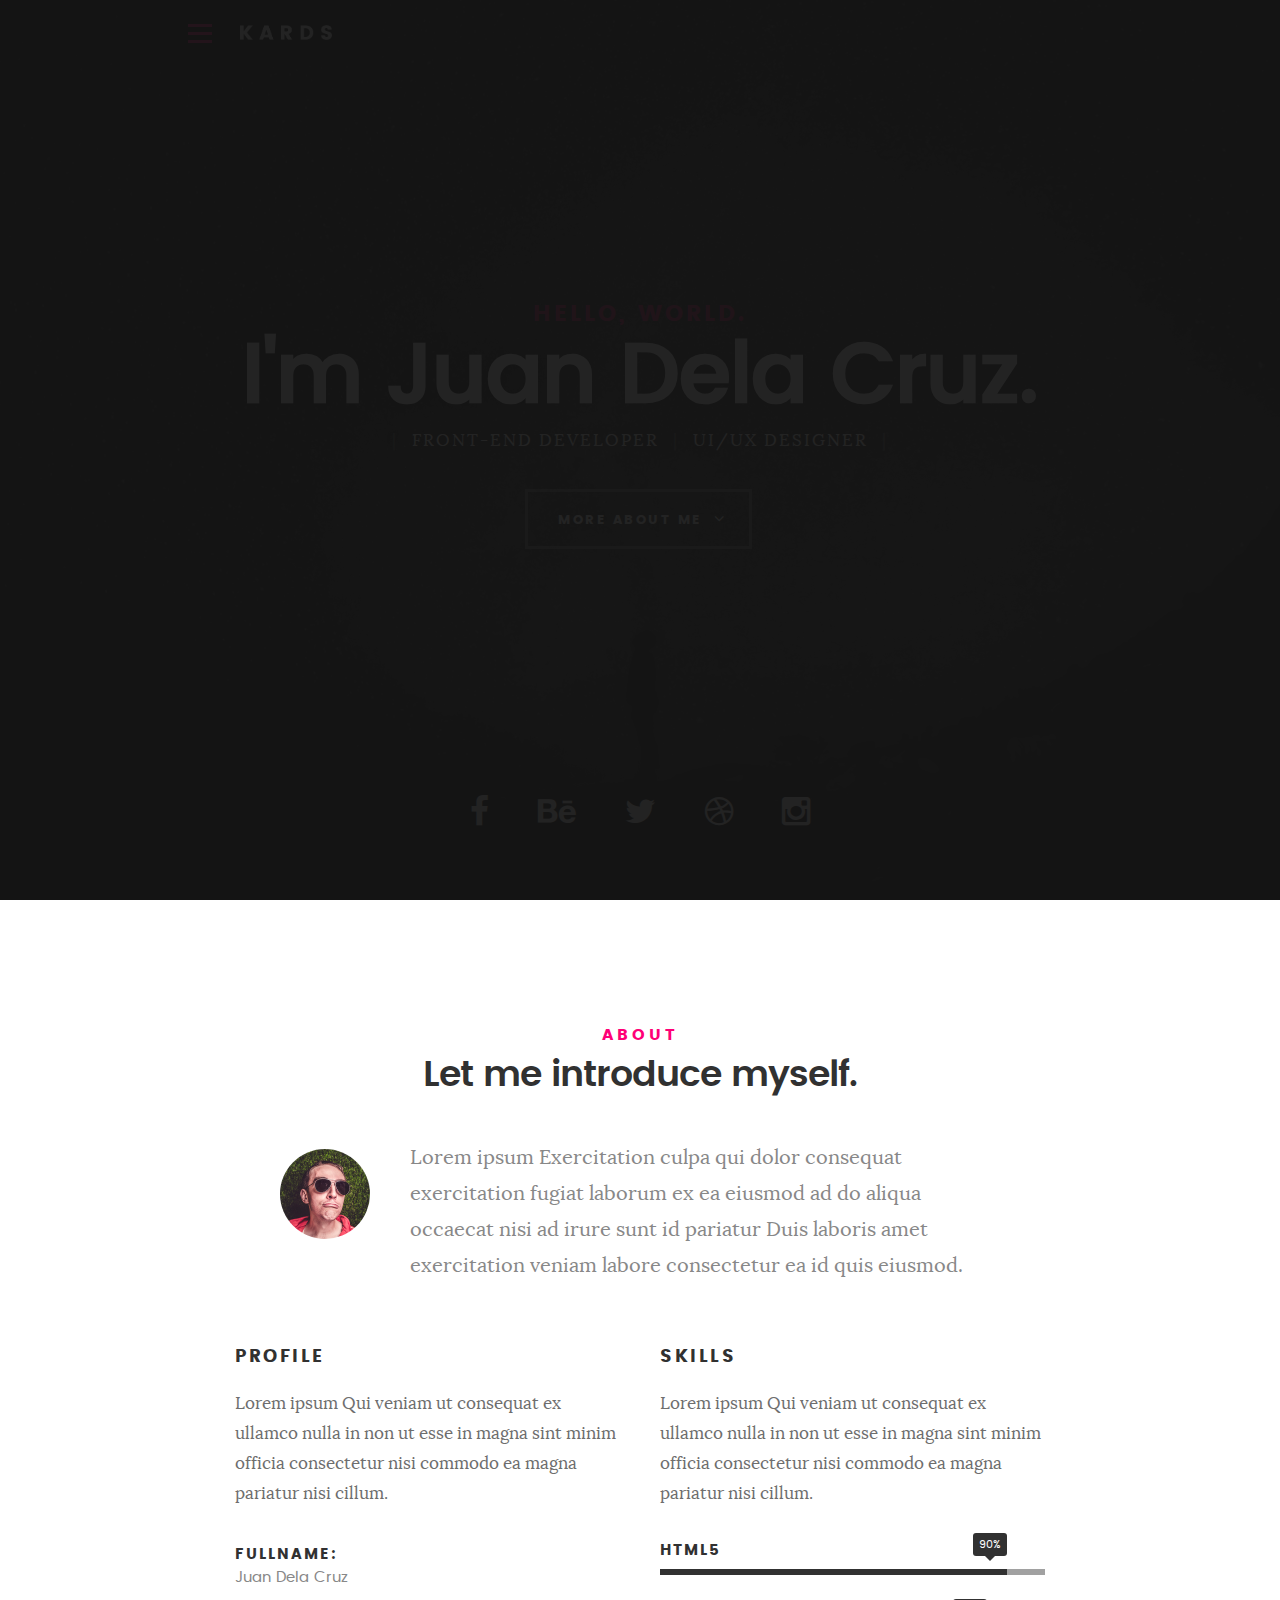
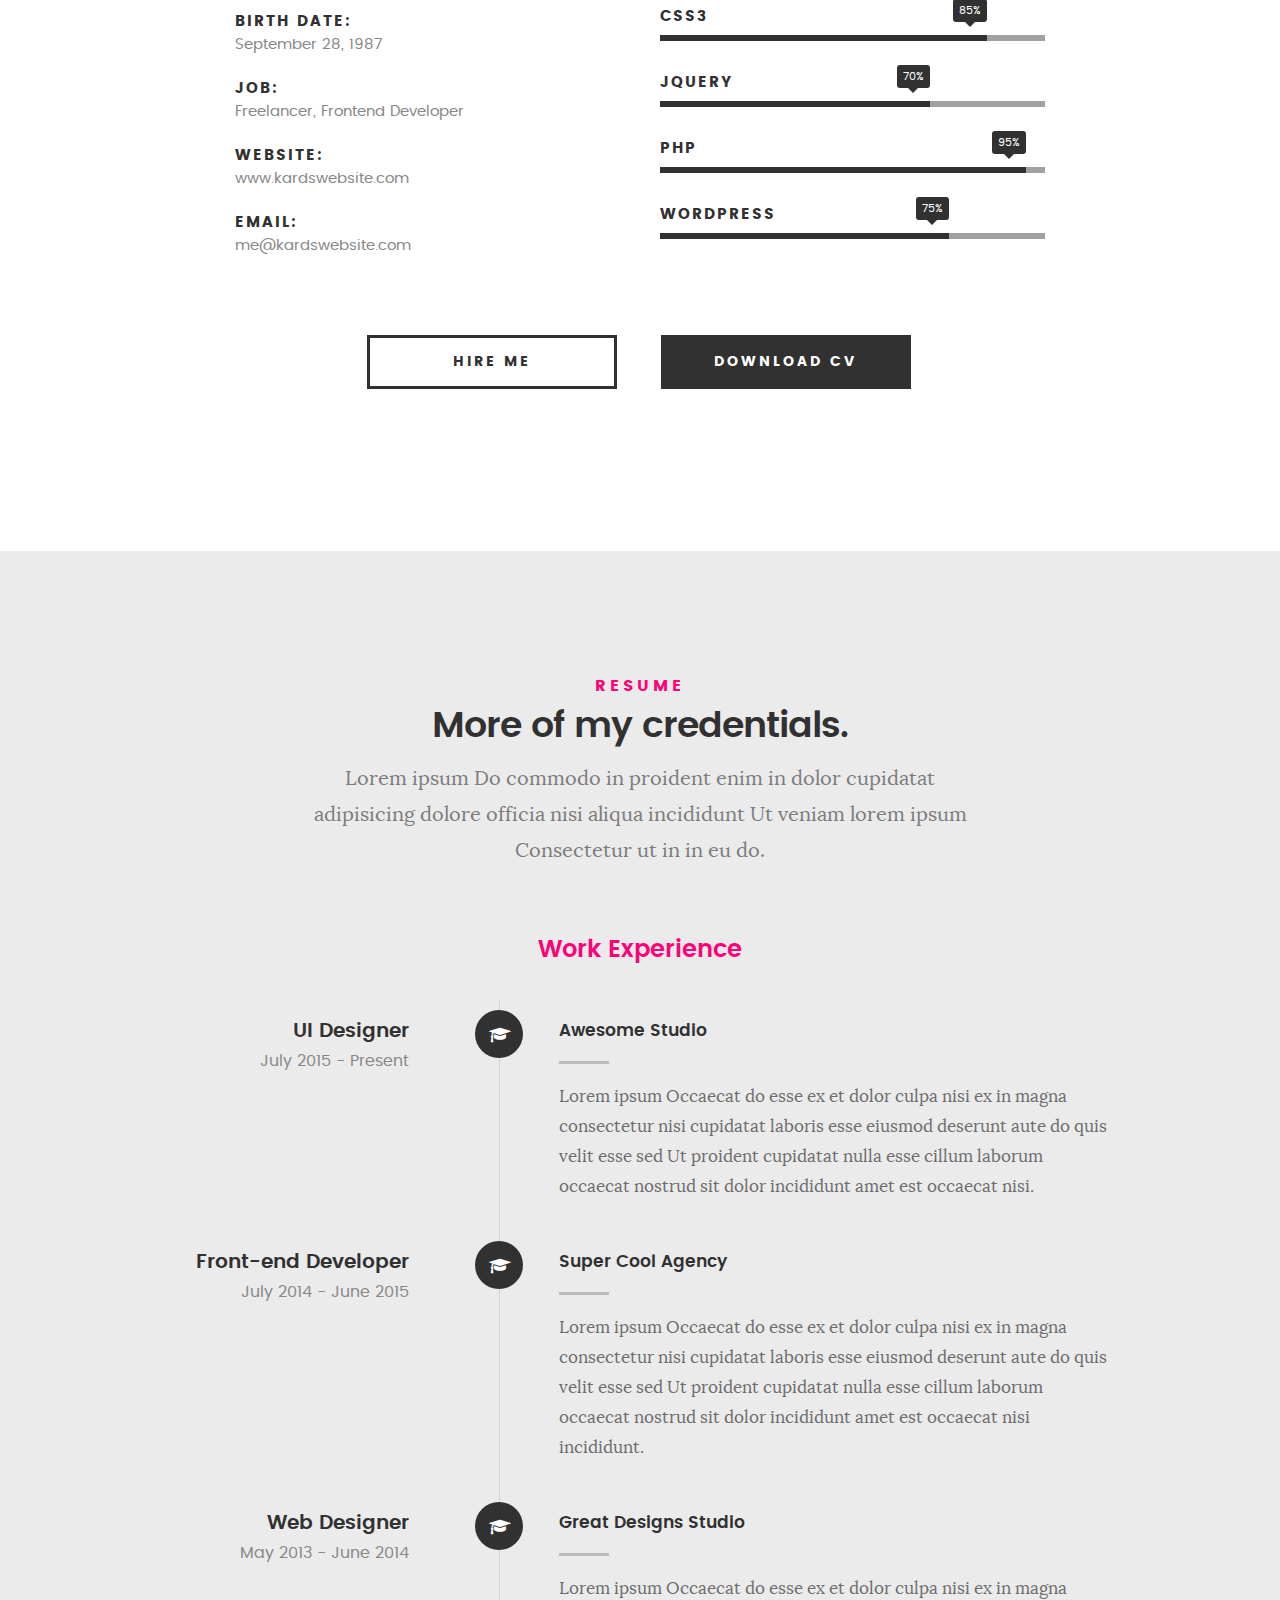
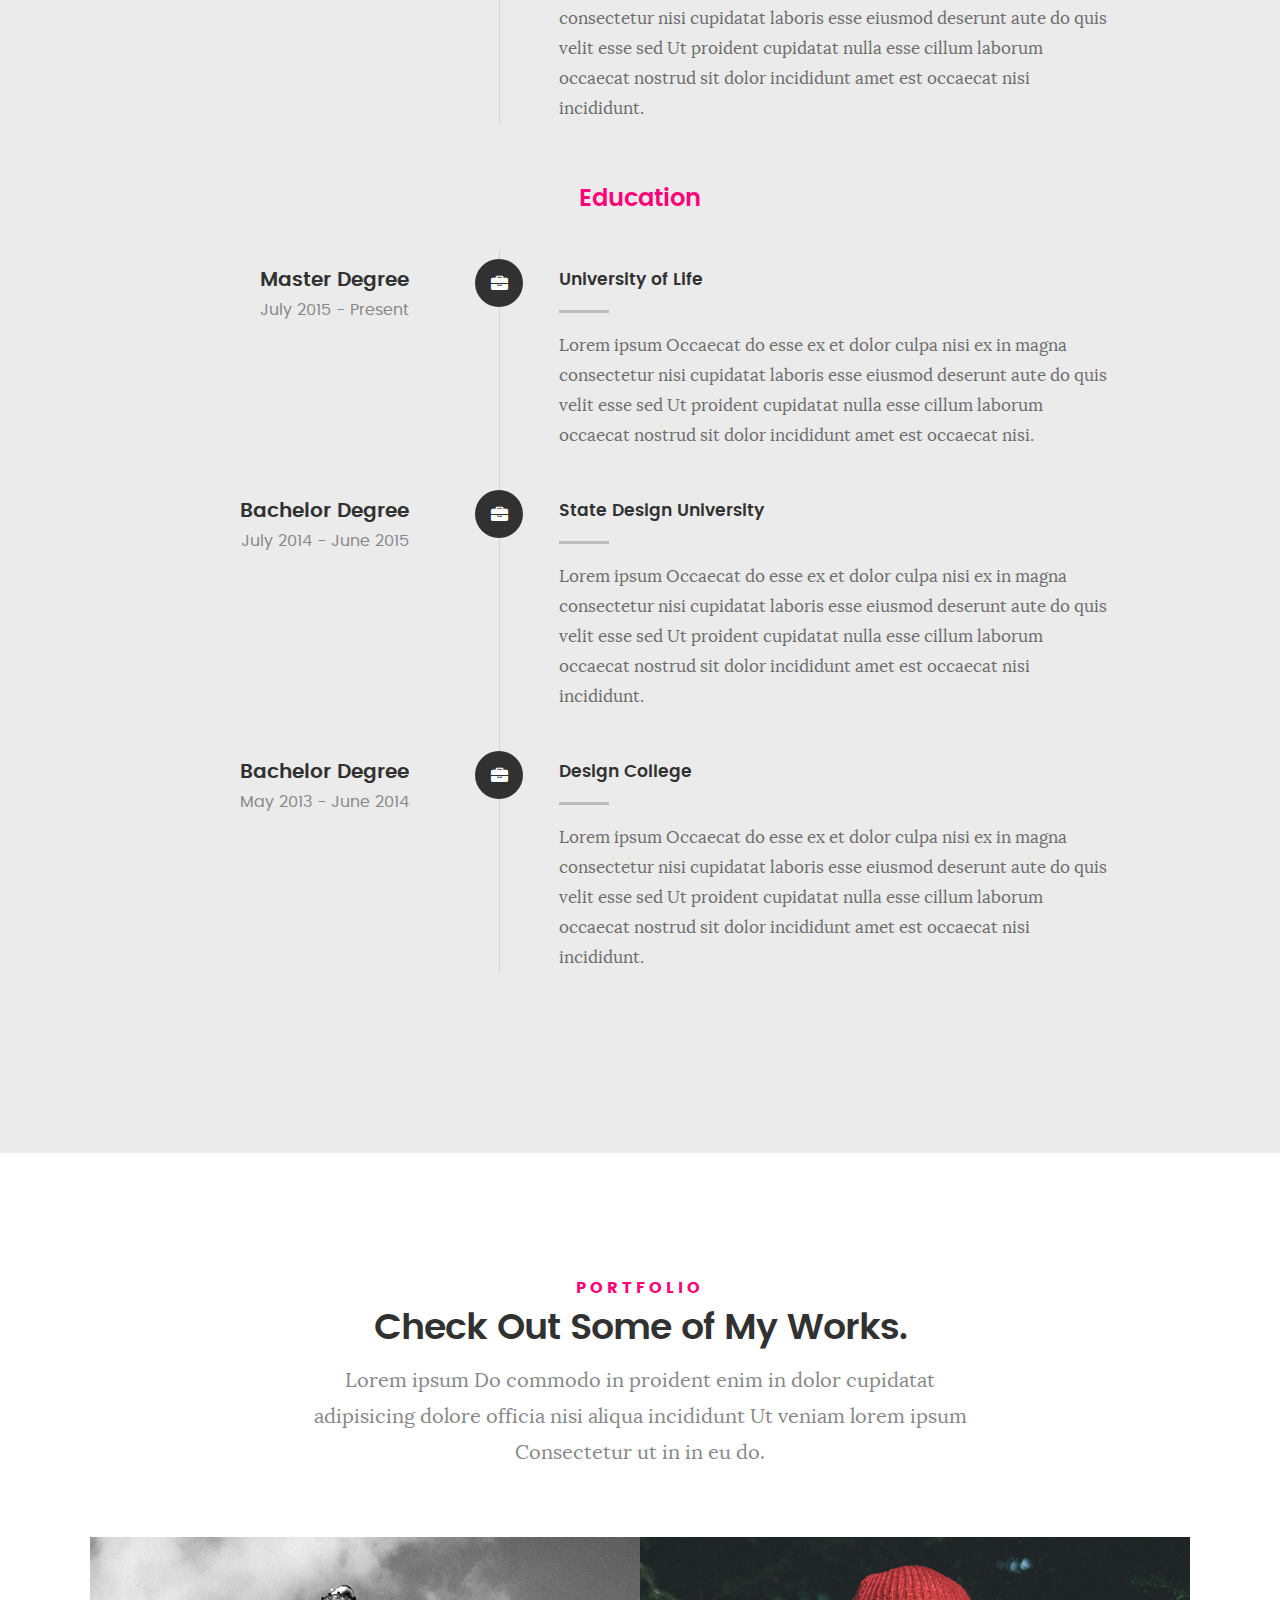
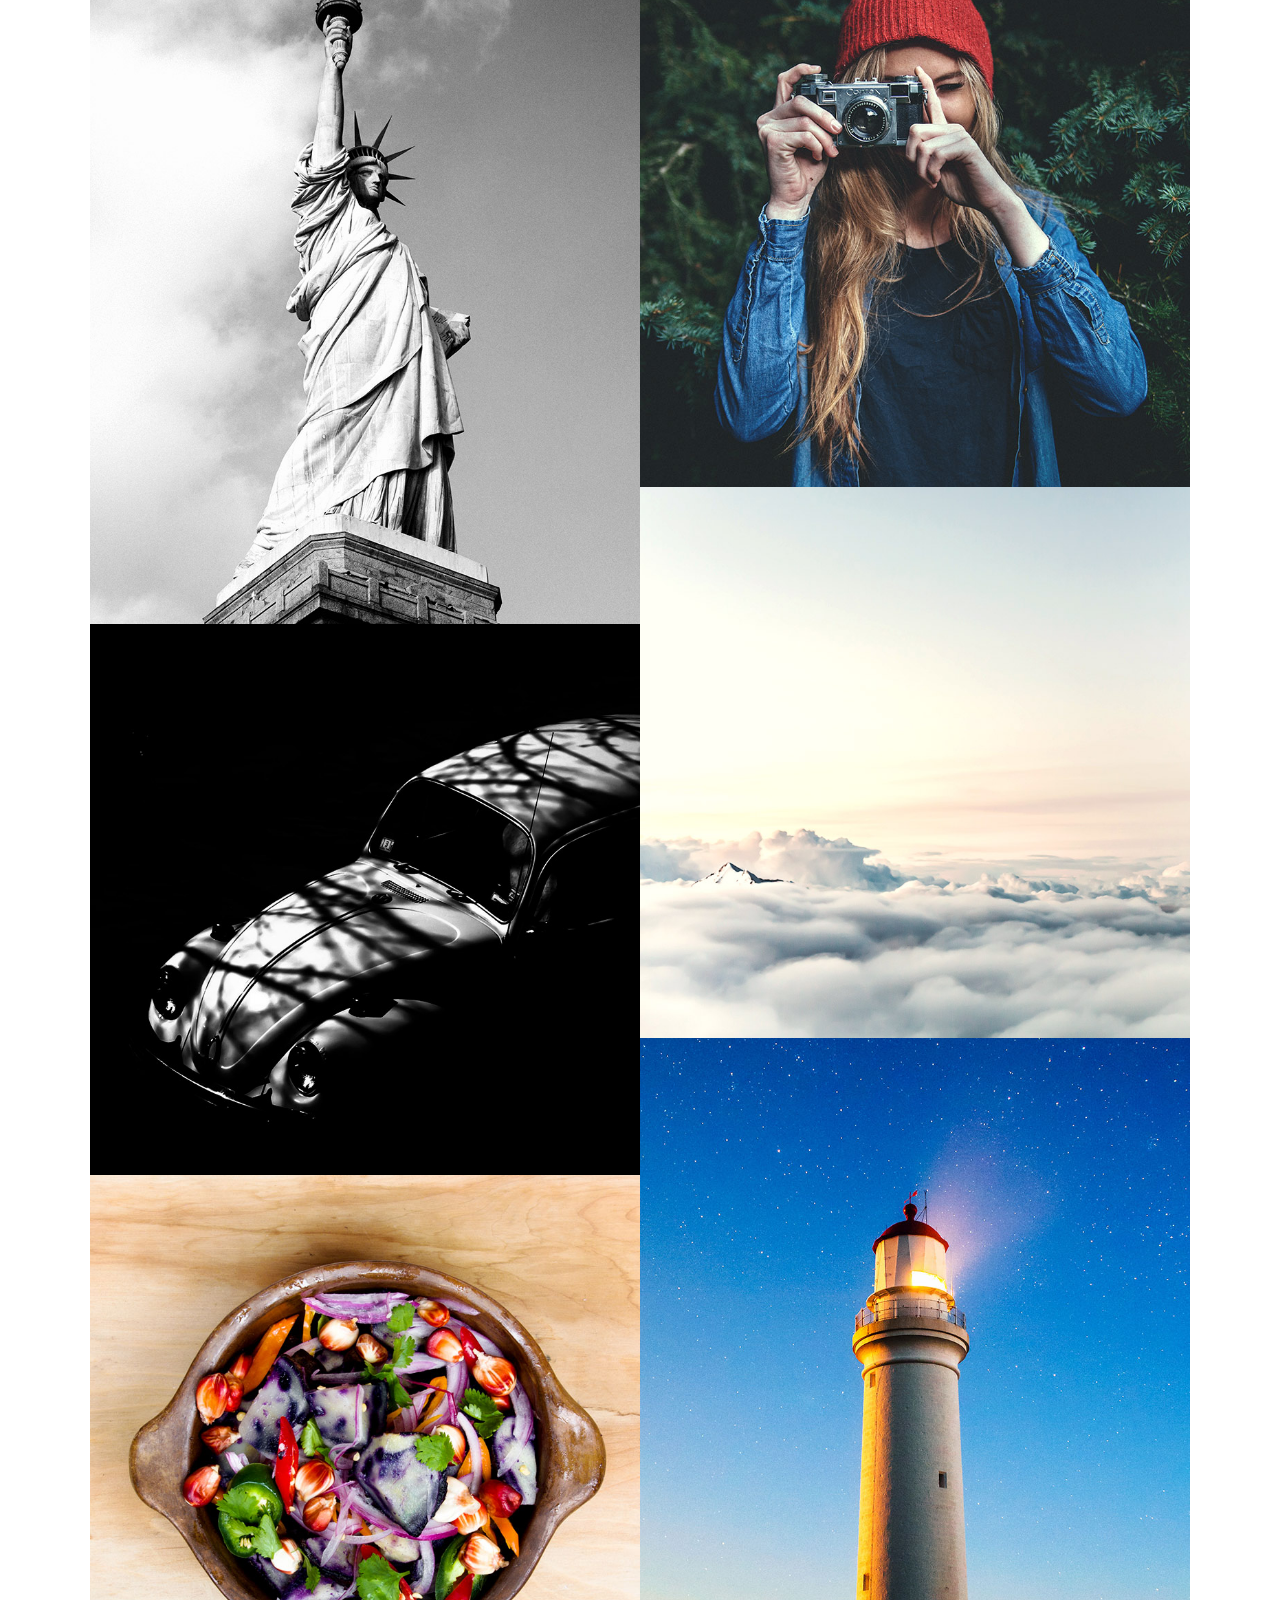
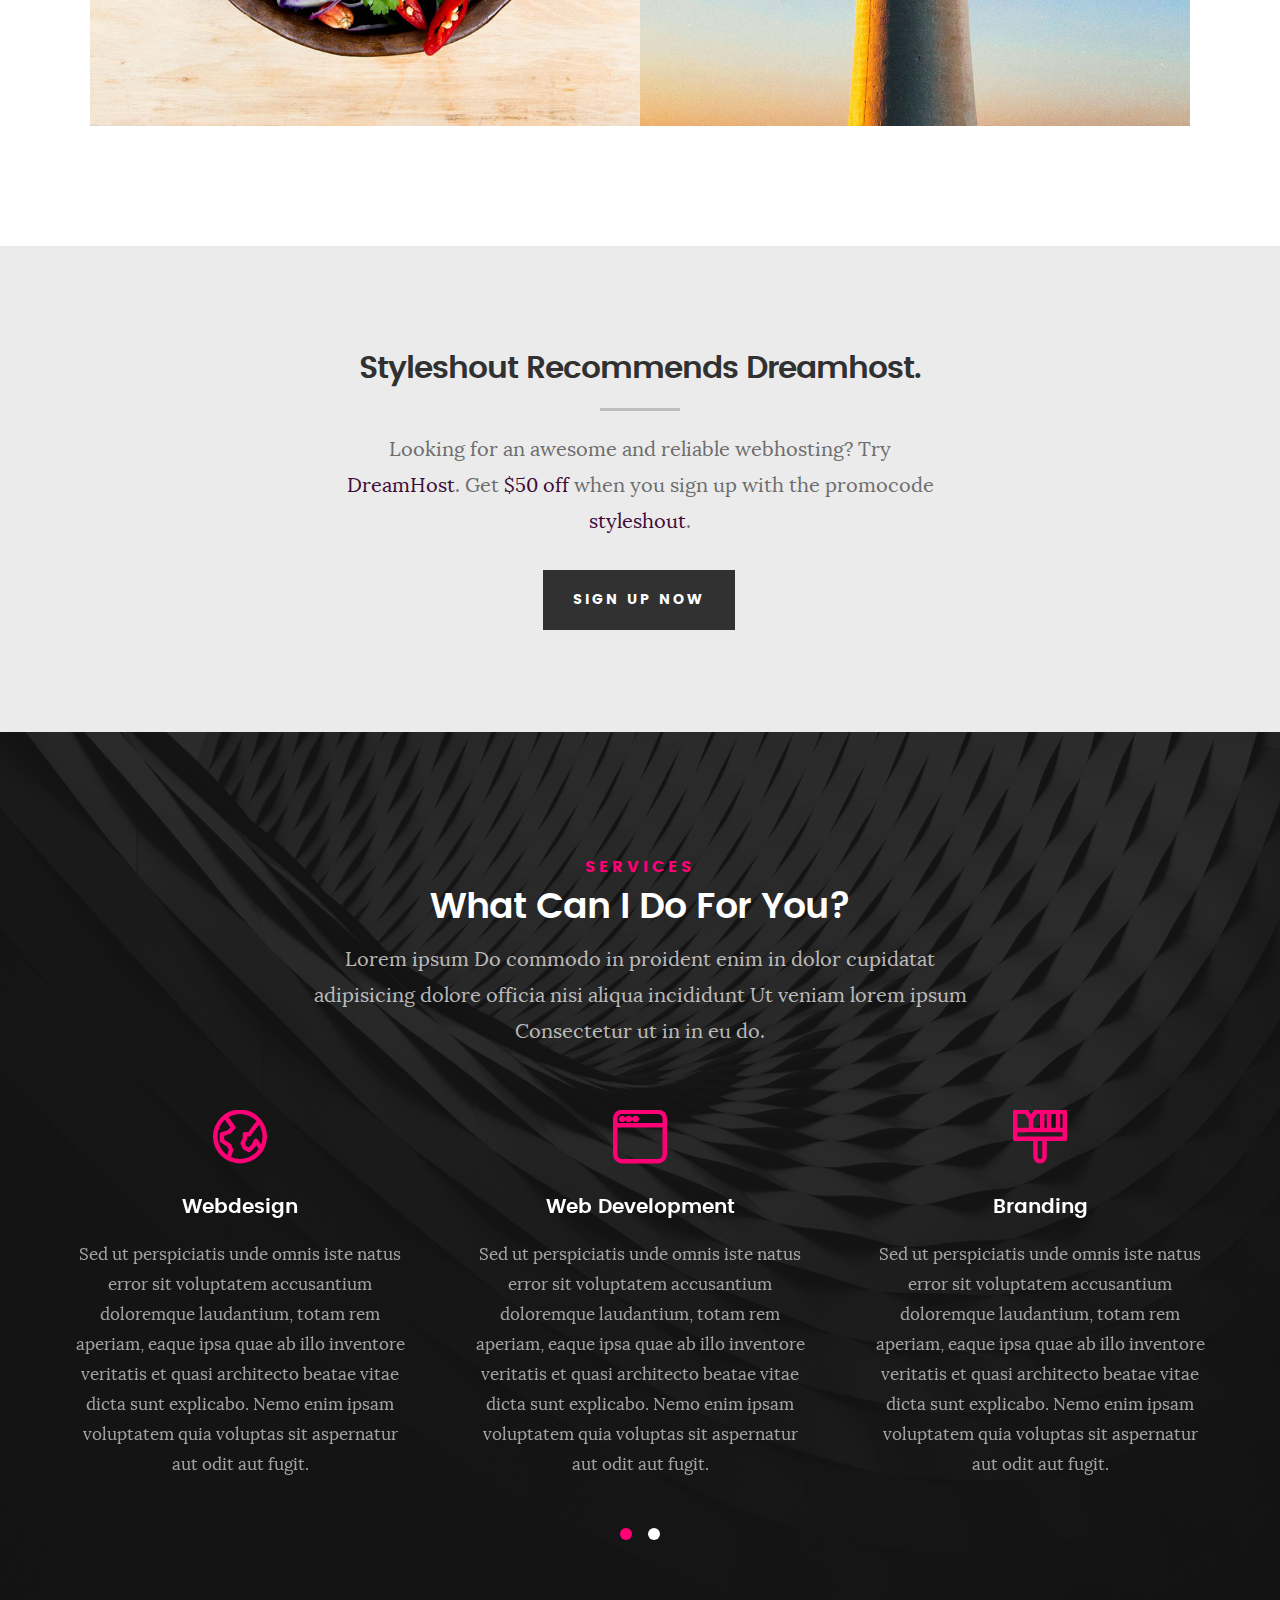
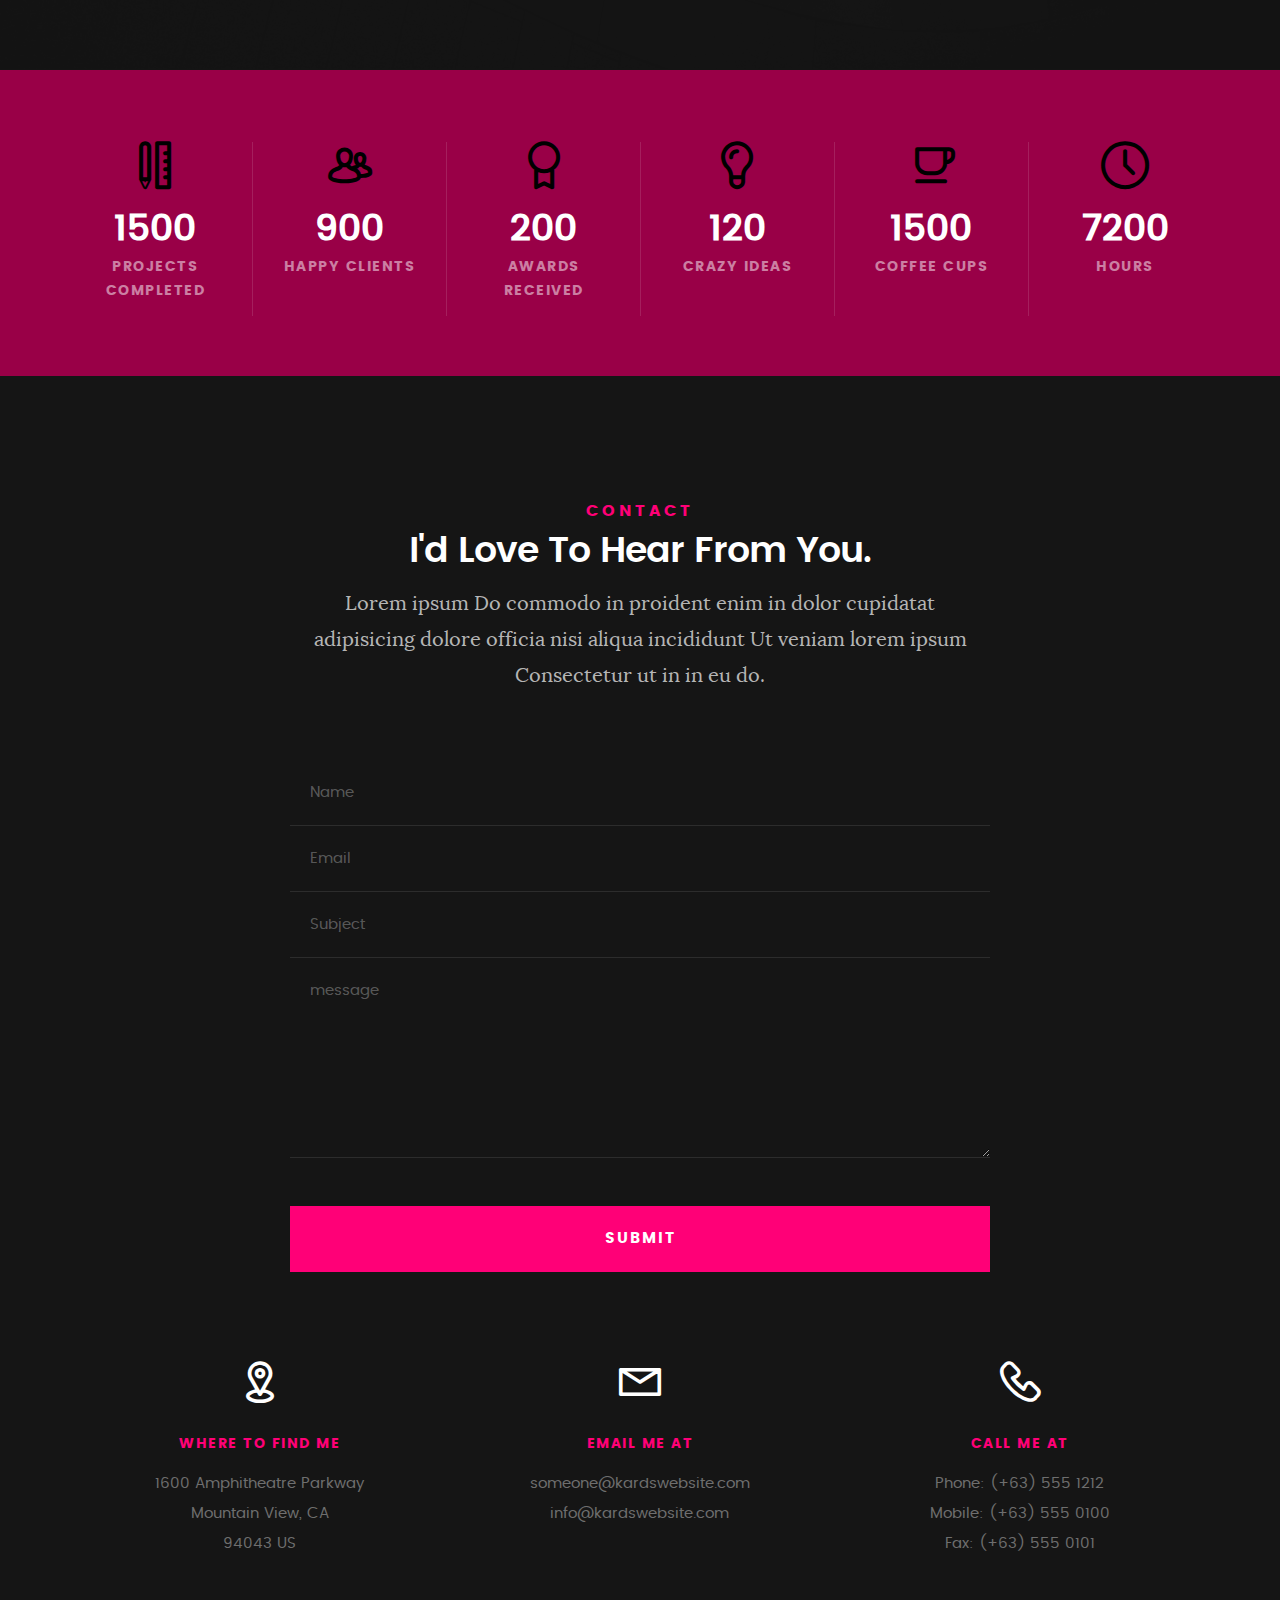
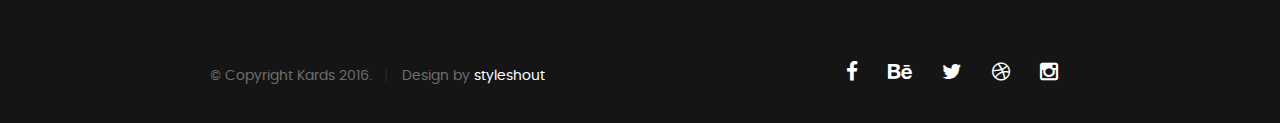
<file: index.html>
<!DOCTYPE html>
<!--[if IE 8 ]><html class="no-js oldie ie8" lang="en"> <![endif]-->
<!--[if IE 9 ]><html class="no-js oldie ie9" lang="en"> <![endif]-->
<!--[if (gte IE 9)|!(IE)]><!--><html class="no-js" lang="en"> <!--<![endif]-->
<head>

   <!--- basic page needs
   ================================================== -->
   <meta charset="utf-8">
	<title>Kards</title>
	<meta name="description" content="">  
	<meta name="author" content="">

   <!-- mobile specific metas
   ================================================== -->
	<meta name="viewport" content="width=device-width, initial-scale=1, maximum-scale=1">

 	<!-- CSS
   ================================================== -->
   <link rel="stylesheet" href="css/base.css">  
   <link rel="stylesheet" href="css/main.css">
   <link rel="stylesheet" href="css/vendor.css">     

   <!-- script
   ================================================== -->   
	<script src="js/modernizr.js"></script>
	<script src="js/pace.min.js"></script>

   <!-- favicons
	================================================== -->
	<link rel="icon" type="image/png" href="favicon.png">

</head>

<body id="top">

	<!-- header 
   ================================================== -->
   <header>   	
   	<div class="row">

   		<div class="top-bar">
   			<a class="menu-toggle" href="#"><span>Menu</span></a>

	   		<div class="logo">
		         <a href="index.html">KARDS</a>
		      </div>		      

		   	<nav id="main-nav-wrap">
					<ul class="main-navigation">
						<li class="current"><a class="smoothscroll"  href="#intro" title="">Home</a></li>
						<li><a class="smoothscroll"  href="#about" title="">About</a></li>
						<li><a class="smoothscroll"  href="#resume" title="">Resume</a></li>
						<li><a class="smoothscroll"  href="#portfolio" title="">Portfolio</a></li>
						<li><a class="smoothscroll"  href="#services" title="">Services</a></li>					
						<li><a class="smoothscroll"  href="#contact" title="">Contact</a></li>	
						<li><a href="styles.html" title="">Style Demo</a></li>				
					</ul>
				</nav>    		
   		</div> <!-- /top-bar --> 
   		
   	</div> <!-- /row --> 		
   </header> <!-- /header -->

	<!-- intro section
   ================================================== -->
   <section id="intro">   

   	<div class="intro-overlay"></div>	

   	<div class="intro-content">
   		<div class="row">

   			<div class="col-twelve">

	   			<h5>Hello, World.</h5>
	   			<h1>I'm Juan Dela Cruz.</h1>

	   			<p class="intro-position">
	   				<span>Front-end Developer</span>
	   				<span>UI/UX Designer</span> 
	   			</p>

	   			<a class="button stroke smoothscroll" href="#about" title="">More About Me</a>

	   		</div>  
   			
   		</div>   		 		
   	</div> <!-- /intro-content --> 

   	<ul class="intro-social">        
         <li><a href="#"><i class="fa fa-facebook"></i></a></li>
         <li><a href="#"><i class="fa fa-behance"></i></a></li>
         <li><a href="#"><i class="fa fa-twitter"></i></a></li>
         <li><a href="#"><i class="fa fa-dribbble"></i></a></li>
         <li><a href="#"><i class="fa fa-instagram"></i></a></li>
      </ul> <!-- /intro-social -->      	

   </section> <!-- /intro -->


   <!-- about section
   ================================================== -->
   <section id="about">  

   	<div class="row section-intro">
   		<div class="col-twelve">

   			<h5>About</h5>
   			<h1>Let me introduce myself.</h1>

   			<div class="intro-info">

   				<img src="images/profile-pic.jpg" alt="Profile Picture">

   				<p class="lead">Lorem ipsum Exercitation culpa qui dolor consequat exercitation fugiat laborum ex ea eiusmod ad do aliqua occaecat nisi ad irure sunt id pariatur Duis laboris amet exercitation veniam labore consectetur ea id quis eiusmod.</p>
   			</div>   			

   		</div>   		
   	</div> <!-- /section-intro -->

   	<div class="row about-content">

   		<div class="col-six tab-full">

   			<h3>Profile</h3>
   			<p>Lorem ipsum Qui veniam ut consequat ex ullamco nulla in non ut esse in magna sint minim officia consectetur nisi commodo ea magna pariatur nisi cillum.</p>

   			<ul class="info-list">
   				<li>
   					<strong>Fullname:</strong>
   					<span>Juan Dela Cruz</span>
   				</li>
   				<li>
   					<strong>Birth Date:</strong>
   					<span>September 28, 1987</span>
   				</li>
   				<li>
   					<strong>Job:</strong>
   					<span>Freelancer, Frontend Developer</span>
   				</li>
   				<li>
   					<strong>Website:</strong>
   					<span>www.kardswebsite.com</span>
   				</li>
   				<li>
   					<strong>Email:</strong>
   					<span>me@kardswebsite.com</span>
   				</li>

   			</ul> <!-- /info-list -->

   		</div>

   		<div class="col-six tab-full">

   			<h3>Skills</h3>
   			<p>Lorem ipsum Qui veniam ut consequat ex ullamco nulla in non ut esse in magna sint minim officia consectetur nisi commodo ea magna pariatur nisi cillum.</p>

				<ul class="skill-bars">
				   <li>
				   	<div class="progress percent90"><span>90%</span></div>
				   	<strong>HTML5</strong>
				   </li>
				   <li>
				   	<div class="progress percent85"><span>85%</span></div>
				   	<strong>CSS3</strong>
				   </li>
				   <li>
				   	<div class="progress percent70"><span>70%</span></div>
				   	<strong>JQuery</strong>
				   </li>
				   <li>
				   	<div class="progress percent95"><span>95%</span></div>
				   	<strong>PHP</strong>
				   </li>
				   <li>

				   	<div class="progress percent75"><span>75%</span></div>
				   	<strong>Wordpress</strong>
				   </li>
      
				</ul> <!-- /skill-bars -->		

   		</div>

   	</div>

   	<div class="row button-section">
   		<div class="col-twelve">
   			<a href="#contact" title="Hire Me" class="button stroke smoothscroll">Hire Me</a>
   			<a href="#" title="Download CV" class="button button-primary">Download CV</a>
   		</div>   		
   	</div>

   </section> <!-- /process-->    


   <!-- resume Section
   ================================================== -->
	<section id="resume" class="grey-section">

		<div class="row section-intro">
   		<div class="col-twelve">

   			<h5>Resume</h5>
   			<h1>More of my credentials.</h1>

   			<p class="lead">Lorem ipsum Do commodo in proident enim in dolor cupidatat adipisicing dolore officia nisi aliqua incididunt Ut veniam lorem ipsum Consectetur ut in in eu do.</p>

   		</div>   		
   	</div> <!-- /section-intro--> 

   	<div class="row resume-timeline">

   		<div class="col-twelve resume-header">

   			<h2>Work Experience</h2>

   		</div> <!-- /resume-header -->

   		<div class="col-twelve">

   			<div class="timeline-wrap">

   				<div class="timeline-block">

	   				<div class="timeline-ico">
	   					<i class="fa fa-graduation-cap"></i>
	   				</div>

	   				<div class="timeline-header">
	   					<h3>UI Designer</h3>
	   					<p>July 2015 - Present</p>
	   				</div>

	   				<div class="timeline-content">
	   					<h4>Awesome Studio</h4>
	   					<p>Lorem ipsum Occaecat do esse ex et dolor culpa nisi ex in magna consectetur nisi cupidatat laboris esse eiusmod deserunt aute do quis velit esse sed Ut proident cupidatat nulla esse cillum laborum occaecat nostrud sit dolor incididunt amet est occaecat nisi.</p>
	   				</div>

	   			</div> <!-- /timeline-block -->

	   			<div class="timeline-block">

	   				<div class="timeline-ico">
	   					<i class="fa fa-graduation-cap"></i>
	   				</div>

	   				<div class="timeline-header">
	   					<h3>Front-end Developer</h3>
	   					<p>July 2014 - June 2015</p>
	   				</div>

	   				<div class="timeline-content">
	   					<h4>Super Cool Agency</h4>
	   					<p>Lorem ipsum Occaecat do esse ex et dolor culpa nisi ex in magna consectetur nisi cupidatat laboris esse eiusmod deserunt aute do quis velit esse sed Ut proident cupidatat nulla esse cillum laborum occaecat nostrud sit dolor incididunt amet est occaecat nisi incididunt.</p>
	   				</div>

	   			</div> <!-- /timeline-block -->

	   			<div class="timeline-block">

	   				<div class="timeline-ico">
	   					<i class="fa fa-graduation-cap"></i>
	   				</div>

	   				<div class="timeline-header">
	   					<h3>Web Designer</h3>
	   					<p>May 2013 - June 2014</p>
	   				</div>

	   				<div class="timeline-content">
	   					<h4>Great Designs Studio</h4>
	   					<p>Lorem ipsum Occaecat do esse ex et dolor culpa nisi ex in magna consectetur nisi cupidatat laboris esse eiusmod deserunt aute do quis velit esse sed Ut proident cupidatat nulla esse cillum laborum occaecat nostrud sit dolor incididunt amet est occaecat nisi incididunt.</p>
	   				</div>

	   			</div> <!-- /timeline-block -->

   			</div> <!-- /timeline-wrap -->   			

   		</div> <!-- /col-twelve -->
   		
   	</div> <!-- /resume-timeline -->
   	
   	<div class="row resume-timeline">

   		<div class="col-twelve resume-header">

   			<h2>Education</h2>

   		</div> <!-- /resume-header -->

   		<div class="col-twelve">

   			<div class="timeline-wrap">

   				<div class="timeline-block">

	   				<div class="timeline-ico">
	   					<i class="fa fa-briefcase"></i>
	   				</div>

	   				<div class="timeline-header">
	   					<h3>Master Degree</h3>
	   					<p>July 2015 - Present</p>
	   				</div>

	   				<div class="timeline-content">
	   					<h4>University of Life</h4>
	   					<p>Lorem ipsum Occaecat do esse ex et dolor culpa nisi ex in magna consectetur nisi cupidatat laboris esse eiusmod deserunt aute do quis velit esse sed Ut proident cupidatat nulla esse cillum laborum occaecat nostrud sit dolor incididunt amet est occaecat nisi.</p>
	   				</div>

	   			</div> <!-- /timeline-block -->

	   			<div class="timeline-block">

	   				<div class="timeline-ico">
	   					<i class="fa fa-briefcase"></i>
	   				</div>

	   				<div class="timeline-header">
	   					<h3>Bachelor Degree</h3>
	   					<p>July 2014 - June 2015</p>
	   				</div>

	   				<div class="timeline-content">
	   					<h4>State Design University</h4>
	   					<p>Lorem ipsum Occaecat do esse ex et dolor culpa nisi ex in magna consectetur nisi cupidatat laboris esse eiusmod deserunt aute do quis velit esse sed Ut proident cupidatat nulla esse cillum laborum occaecat nostrud sit dolor incididunt amet est occaecat nisi incididunt.</p>
	   				</div>

	   			</div> <!-- /timeline-block -->

	   			<div class="timeline-block">

	   				<div class="timeline-ico">
	   					<i class="fa fa-briefcase"></i>
	   				</div>

	   				<div class="timeline-header">
	   					<h3>Bachelor Degree</h3>
	   					<p>May 2013 - June 2014</p>
	   				</div>

	   				<div class="timeline-content">
	   					<h4>Design College</h4>
	   					<p>Lorem ipsum Occaecat do esse ex et dolor culpa nisi ex in magna consectetur nisi cupidatat laboris esse eiusmod deserunt aute do quis velit esse sed Ut proident cupidatat nulla esse cillum laborum occaecat nostrud sit dolor incididunt amet est occaecat nisi incididunt.</p>
	   				</div>

	   			</div> <!-- /timeline-block -->

   			</div> <!-- /timeline-wrap -->   			

   		</div> <!-- /col-twelve -->
   		
   	</div> <!-- /resume-timeline -->
		
	</section> <!-- /features -->


	<!-- Portfolio Section
   ================================================== -->
	<section id="portfolio">

		<div class="row section-intro">
   		<div class="col-twelve">

   			<h5>Portfolio</h5>
   			<h1>Check Out Some of My Works.</h1>

   			<p class="lead">Lorem ipsum Do commodo in proident enim in dolor cupidatat adipisicing dolore officia nisi aliqua incididunt Ut veniam lorem ipsum Consectetur ut in in eu do.</p>

   		</div>   		
   	</div> <!-- /section-intro--> 

   	<div class="row portfolio-content">

   		<div class="col-twelve">

   			<!-- portfolio-wrapper -->
	         <div id="folio-wrapper" class="block-1-2 block-mob-full stack">

	         	<div class="bgrid folio-item">
	               <div class="item-wrap">
	               	<img src="images/portfolio/liberty.jpg" alt="Liberty">
	                  <a href="#modal-01" class="overlay">	                  	           
	                     <div class="folio-item-table">
	                     	<div class="folio-item-cell">
		     					       <h3 class="folio-title">Liberty</h3>	     					    
		     					    	 <span class="folio-types">
		     					       	  Graphic Design
		     					       </span>
		     					   </div>	                      	
	                     </div>                    
	                  </a>
	               </div>	               
	        		</div> <!-- /folio-item -->

	        		<div class="bgrid folio-item">
	               <div class="item-wrap">
	               	<img src="images/portfolio/shutterbug.jpg" alt="Shutterbug">
	               	<a href="#modal-02" class="overlay">              		                  
	                     <div class="folio-item-table">
	                     	<div class="folio-item-cell">
	                     		<h3 class="folio-title">Shutterbug</h3>	     					    
		     					    	<span class="folio-types">
		     					       	  Web Design
		     					      </span>		     		
		     					   </div> 	                      	
	                     </div>                    
	                  </a>
	               </div>
	        		</div> <!-- /folio-item -->

	            <div class="bgrid folio-item">
	               <div class="item-wrap">
	               	<img src="images/portfolio/clouds.jpg"alt="Clouds">
	                  <a href="#modal-03" class="overlay">             		                  
	                     <div class="folio-item-table">
	                     	<div class="folio-item-cell">
	                     		<h3 class="folio-title">Clouds</h3>	     					    
		     					    	<span class="folio-types">
		     					       	  Web Design
		     					      </span>		     		
		     					   </div> 	                      	
	                     </div>                    
	                  </a>
	               </div>
	        		</div> <!-- /folio-item -->

	            <div class="bgrid folio-item">
	               <div class="item-wrap">
	               	<img src="images/portfolio/beetle.jpg" alt="Beetle">
	                  <a href="#modal-04" class="overlay">                  	                 
	                     <div class="folio-item-table">
	                     	<div class="folio-item-cell">
	                     		<h3 class="folio-title">Beetle</h3>	     					    
		     					    	<span class="folio-types">
		     					       	  Branding
		     					      </span>		     		
		     					   </div>  	                      	
	                     </div>                    
	                  </a>
	               </div>
	        		</div> <!-- /folio-item -->     

	        		<div class="bgrid folio-item">
	               <div class="item-wrap">
	               	<img src="images/portfolio/lighthouse.jpg" alt="Lighthouse">
	                  <a href="#modal-05" class="overlay">             		                  
	                     <div class="folio-item-table">
	                     	<div class="folio-item-cell">
	                     		<h3 class="folio-title">Lighthouse</h3>	     					    
		     					    	<span class="folio-types">
		     					       	  Web Development
		     					      </span>		     		
		     					   </div> 	                      	
	                     </div>                    
	                  </a>
	               </div>
	        		</div> <!-- /folio-item -->

	            <div class="bgrid folio-item">
	               <div class="item-wrap">
	               	<img src="images/portfolio/salad.jpg" alt="Salad">
	                  <a href="#modal-06" class="overlay">
	                     <div class="folio-item-table">
	                     	<div class="folio-item-cell">
	                     		<h3 class="folio-title">Salad</h3>	     					    
		     					    	<span class="folio-types">
		     					       	  Branding
		     					      </span>		     		
		     					   </div>	                      	
	                     </div>                    
	                  </a>
	               </div>
	        		</div> <!-- /folio-item -->   

	            <!-- modal popups - begin
	            ============================================================= -->
	            <div id="modal-01" class="popup-modal slider mfp-hide">	

				     	<div class="media">
				     		<img src="images/portfolio/modals/m-liberty.jpg" alt="" />
				     	</div>      	

					   <div class="description-box">
					      <h4>Liberty</h4>		      
					      <p>Proin gravida nibh vel velit auctor aliquet. Aenean sollicitudin, lorem quis bibendum auctor, nisi elit consequat ipsum, nec sagittis sem nibh id elit.</p>

					      <div class="categories">Web Development</div>			               
					   </div>

			         <div class="link-box">
			            <a href="http://www.behance.net">Details</a>
					      <a href="#" class="popup-modal-dismiss">Close</a>
			         </div>		      

				   </div> <!-- /modal-01 -->

				   <div id="modal-02" class="popup-modal slider mfp-hide">	

				     	<div class="media">
				     		<img src="images/portfolio/modals/m-shutterbug.jpg" alt="" />
				     	</div>      	

					   <div class="description-box">
					      <h4>Shutterbug</h4>		      
					      <p>Proin gravida nibh vel velit auctor aliquet. Aenean sollicitudin, lorem quis bibendum auctor, nisi elit consequat ipsum, nec sagittis sem nibh id elit.</p>

					      <div class="categories">Web Design</div>			               
					   </div>

			         <div class="link-box">
			            <a href="http://www.behance.net">Details</a>
					      <a href="#" class="popup-modal-dismiss">Close</a>
			         </div>		      

				   </div> <!-- /modal-02 -->

				   <div id="modal-03" class="popup-modal slider mfp-hide">	

				     	<div class="media">
				     		<img src="images/portfolio/modals/m-clouds.jpg" alt="" />
				     	</div>      	

					   <div class="description-box">
					      <h4>Clouds</h4>		      
					      <p>Proin gravida nibh vel velit auctor aliquet. Aenean sollicitudin, lorem quis bibendum auctor, nisi elit consequat ipsum, nec sagittis sem nibh id elit.</p>

					      <div class="categories">Web Design</div>			               
					   </div>

			         <div class="link-box">
			            <a href="http://www.behance.net">Details</a>
					      <a href="#" class="popup-modal-dismiss">Close</a>
			         </div>		      

				   </div> <!-- /modal-03 -->

				   <div id="modal-04" class="popup-modal slider mfp-hide">	

				     	<div class="media">
				     		<img src="images/portfolio/modals/m-beetle.jpg" alt="" />
				     	</div>      	

					   <div class="description-box">
					      <h4>Beetle</h4>		      
					      <p>Proin gravida nibh vel velit auctor aliquet. Aenean sollicitudin, lorem quis bibendum auctor, nisi elit consequat ipsum, nec sagittis sem nibh id elit.</p>

					      <div class="categories">Branding</div>			               
					   </div>

			         <div class="link-box">
			            <a href="http://www.behance.net">Details</a>
					      <a href="#" class="popup-modal-dismiss">Close</a>
			         </div>		      

				   </div> <!-- /modal-04 -->

				   <div id="modal-05" class="popup-modal slider mfp-hide">	

				     	<div class="media">
				     		<img src="images/portfolio/modals/m-lighthouse.jpg" alt="" />
				     	</div>      	

					   <div class="description-box">
					      <h4>Lighthouse</h4>		      
					      <p>Proin gravida nibh vel velit auctor aliquet. Aenean sollicitudin, lorem quis bibendum auctor, nisi elit consequat ipsum, nec sagittis sem nibh id elit.</p>

					      <div class="categories">Web Development</div>			               
					   </div>

			         <div class="link-box">
			            <a href="http://www.behance.net">Details</a>
					      <a href="#" class="popup-modal-dismiss">Close</a>
			         </div>		      

				   </div> <!-- /modal-05 -->

				   <div id="modal-06" class="popup-modal slider mfp-hide">	

				     	<div class="media">
				     		<img src="images/portfolio/modals/m-salad.jpg" alt="" />
				     	</div>      	

					   <div class="description-box">
					      <h4>Salad</h4>		      
					      <p>Proin gravida nibh vel velit auctor aliquet. Aenean sollicitudin, lorem quis bibendum auctor, nisi elit consequat ipsum, nec sagittis sem nibh id elit.</p>

					      <div class="categories">Branding</div>			               
					   </div>

			         <div class="link-box">
			            <a href="http://www.behance.net">Details</a>
					      <a href="#" class="popup-modal-dismiss">Close</a>
			         </div>		      

				   </div> <!-- /modal-06 -->


				   <!-- modal popups - end
	            ============================================================= -->

	         </div> <!-- /portfolio-wrapper --> 

   		</div>  <!-- /twelve -->   

   	</div> <!-- /portfolio-content --> 
		
	</section> <!-- /portfolio --> 


	<!-- CTA Section
   ================================================== -->
	<section id="cta" class="grey-section">

   	<div class="row cta-content">

   		<div class="col-twelve section-ads">  

	     		<h2 class="h01"><a href="http://www.dreamhost.com/r.cgi?287326|STYLESHOUT">Styleshout Recommends Dreamhost.</a></h2>

		      <p class="lead">
		      Looking for an awesome and reliable webhosting? Try <a href="http://www.dreamhost.com/r.cgi?287326|STYLESHOUT"><span>DreamHost</span></a>.
				Get <span>$50 off</span> when you sign up with the promocode <span>styleshout</span>. 
				<!-- Simply type	the promocode in the box labeled “Promo Code” when placing your order. -->	
				</p>

				<div class="action">
			      <a class="button button-primary large" href="http://www.dreamhost.com/r.cgi?287326|STYLESHOUT">Sign Up Now</a>
		      </div>		     	

   		</div>

   	</div> <!-- /cta-content -->

   </section> <!-- /cta --> 

	
	<!-- services Section
   ================================================== -->
	<section id="services">

		<div class="overlay"></div>

		<div class="row section-intro">
   		<div class="col-twelve">

   			<h5>Services</h5>
   			<h1>What Can I Do For You?</h1>

   			<p class="lead">Lorem ipsum Do commodo in proident enim in dolor cupidatat adipisicing dolore officia nisi aliqua incididunt Ut veniam lorem ipsum Consectetur ut in in eu do.</p>

   		</div>   		
   	</div> <!-- /section-intro -->

   	<div class="row services-content">

   		<div id="owl-slider" class="owl-carousel services-list">

	      	<div class="service">	

	      		<span class="icon"><i class="icon-earth"></i></span>            

	            <div class="service-content">	

	            	 <h3>Webdesign</h3>

		            <p class="desc">Sed ut perspiciatis unde omnis iste natus error sit voluptatem accusantium doloremque laudantium, totam rem aperiam, eaque ipsa quae ab illo inventore veritatis et quasi architecto beatae vitae dicta sunt explicabo. Nemo enim ipsam voluptatem quia voluptas sit aspernatur aut odit aut fugit.
	         		</p>
	         		
	         	</div> 	         	 

				</div> <!-- /service -->

				<div class="service">	

					<span class="icon"><i class="icon-window"></i></span>                          

	            <div class="service-content">	

	            	<h3>Web Development</h3>  

		            <p class="desc">Sed ut perspiciatis unde omnis iste natus error sit voluptatem accusantium doloremque laudantium, totam rem aperiam, eaque ipsa quae ab illo inventore veritatis et quasi architecto beatae vitae dicta sunt explicabo. Nemo enim ipsam voluptatem quia voluptas sit aspernatur aut odit aut fugit.
	         		</p>

	            </div>	                          

			   </div> <!-- /service -->

			   <div class="service">

			   	<span class="icon"><i class="icon-paint-brush"></i></span>		            

	            <div class="service-content">

	            	<h3>Branding</h3>

		            <p class="desc">Sed ut perspiciatis unde omnis iste natus error sit voluptatem accusantium doloremque laudantium, totam rem aperiam, eaque ipsa quae ab illo inventore veritatis et quasi architecto beatae vitae dicta sunt explicabo. Nemo enim ipsam voluptatem quia voluptas sit aspernatur aut odit aut fugit.
	        			</p> 

	            </div> 	            	               

			   </div> <!-- /service -->

				<div class="service">

					<span class="icon"><i class="icon-toggles"></i></span>	              

	            <div class="service-content">

	            	<h3>UI/UX Design</h3>

		            <p class="desc">Sed ut perspiciatis unde omnis iste natus error sit voluptatem accusantium doloremque laudantium, totam rem aperiam, eaque ipsa quae ab illo inventore veritatis et quasi architecto beatae vitae dicta sunt explicabo. Nemo enim ipsam voluptatem quia voluptas sit aspernatur aut odit aut fugit.
	         		</p> 
	         		
	            </div>                

				</div> <!-- /service -->

			   <div class="service">

			   	<span class="icon"><i class="icon-image"></i></span>	            

	            <div class="service-content">

	            	<h3>Graphics Design</h3>

		            <p class="desc">Sed ut perspiciatis unde omnis iste natus error sit voluptatem accusantium doloremque laudantium, totam rem aperiam, eaque ipsa quae ab illo inventore veritatis et quasi architecto beatae vitae dicta sunt explicabo. Nemo enim ipsam voluptatem quia voluptas sit aspernatur aut odit aut fugit.
	        			</p> 

	            </div>	               

			   </div> <!-- /service -->

			   <div class="service">

			   	<span class="icon"><i class="icon-chat"></i></span>	   	           

	            <div class="service-content">

	            	 <h3>Consultancy</h3>

		            <p class="desc">Sed ut perspiciatis unde omnis iste natus error sit voluptatem accusantium doloremque laudantium, totam rem aperiam, eaque ipsa quae ab illo inventore veritatis et quasi architecto beatae vitae dicta sunt explicabo. Nemo enim ipsam voluptatem quia voluptas sit aspernatur aut odit aut fugit.
	        			</p> 
	        			
	            </div>	               

			   </div> <!-- /service -->

	      </div> <!-- /services-list -->
   		
   	</div> <!-- /services-content -->
		
	</section> <!-- /services -->	


	<!-- stats Section
   ================================================== -->
	<section id="stats" class="count-up">

		<div class="row">
			<div class="col-twelve">

				<div class="block-1-6 block-s-1-3 block-tab-1-2 block-mob-full stats-list">

					<div class="bgrid stat">

						<div class="icon-part">
							<i class="icon-pencil-ruler"></i>
						</div>

						<h3 class="stat-count">
							1500
						</h3>

						<h5 class="stat-title">
							Projects Completed
						</h5>

					</div> <!-- /stat -->					

					<div class="bgrid stat">

						<div class="icon-part">
							<i class="icon-users"></i>
						</div>

						<h3 class="stat-count">
							900
						</h3>

						<h5 class="stat-title">
							Happy Clients
						</h5>

					</div> <!-- /stat -->

					<div class="bgrid stat">

						<div class="icon-part">
							<i class="icon-badge"></i>
						</div>

						<h3 class="stat-count">
							200
						</h3>

						<h5 class="stat-title">
							Awards Received
						</h5>

					</div> <!-- /stat -->									

					<div class="bgrid stat">

						<div class="icon-part">
							<i class="icon-light-bulb"></i>
						</div>

						<h3 class="stat-count">
							120
						</h3>

						<h5 class="stat-title">
							Crazy Ideas
						</h5>

					</div> <!-- /stat -->

					<div class="bgrid stat">

						<div class="icon-part">
							<i class="icon-cup"></i>
						</div>

						<h3 class="stat-count">
							1500
						</h3>

						<h5 class="stat-title">
							Coffee Cups
						</h5>

					</div> <!-- /stat -->

					<div class="bgrid stat">

						<div class="icon-part">
							<i class="icon-clock"></i>
						</div>

						<h3 class="stat-count">
							7200
						</h3>

						<h5 class="stat-title">
							Hours
						</h5>

					</div> <!-- /stat -->

				</div> <!-- /stats-list -->

			</div> <!-- /twelve -->
		</div> <!-- /row -->

	</section> <!-- /stats -->

	
   <!-- contact
   ================================================== -->
	<section id="contact">

		<div class="row section-intro">
   		<div class="col-twelve">

   			<h5>Contact</h5>
   			<h1>I'd Love To Hear From You.</h1>

   			<p class="lead">Lorem ipsum Do commodo in proident enim in dolor cupidatat adipisicing dolore officia nisi aliqua incididunt Ut veniam lorem ipsum Consectetur ut in in eu do.</p>

   		</div> 
   	</div> <!-- /section-intro -->

   	<div class="row contact-form">

   		<div class="col-twelve">

            <!-- form -->
            <form name="contactForm" id="contactForm" method="post" action="">
      			<fieldset>

                  <div class="form-field">
 						   <input name="contactName" type="text" id="contactName" placeholder="Name" value="" minlength="2" required="">
                  </div>
                  <div class="form-field">
	      			   <input name="contactEmail" type="email" id="contactEmail" placeholder="Email" value="" required="">
	               </div>
                  <div class="form-field">
	     				   <input name="contactSubject" type="text" id="contactSubject" placeholder="Subject" value="">
	               </div>                       
                  <div class="form-field">
	                 	<textarea name="contactMessage" id="contactMessage" placeholder="message" rows="10" cols="50" required=""></textarea>
	               </div>                      
                 <div class="form-field">
                     <button class="submitform">Submit</button>
                     <div id="submit-loader">
                        <div class="text-loader">Sending...</div>                             
       				      <div class="s-loader">
								  	<div class="bounce1"></div>
								  	<div class="bounce2"></div>
								  	<div class="bounce3"></div>
								</div>
							</div>
                  </div>

      			</fieldset>
      		</form> <!-- Form End -->

            <!-- contact-warning -->
            <div id="message-warning">            	
            </div>            
            <!-- contact-success -->
      		<div id="message-success">
               <i class="fa fa-check"></i>Your message was sent, thank you!<br>
      		</div>

         </div> <!-- /col-twelve -->
   		
   	</div> <!-- /contact-form -->

   	<div class="row contact-info">

   		<div class="col-four tab-full">

   			<div class="icon">
   				<i class="icon-pin"></i>
   			</div>

   			<h5>Where to find me</h5>

   			<p>
            1600 Amphitheatre Parkway<br>
            Mountain View, CA<br>
            94043 US
            </p>

   		</div>

   		<div class="col-four tab-full collapse">

   			<div class="icon">
   				<i class="icon-mail"></i>
   			</div>

   			<h5>Email Me At</h5>

   			<p>someone@kardswebsite.com<br>
			   	info@kardswebsite.com			     
			   </p>

   		</div>

   		<div class="col-four tab-full">

   			<div class="icon">
   				<i class="icon-phone"></i>
   			</div>

   			<h5>Call Me At</h5>

   			<p>Phone: (+63) 555 1212<br>
			   	Mobile: (+63) 555 0100<br>
			     	Fax: (+63) 555 0101
			   </p>

   		</div>
   		
   	</div> <!-- /contact-info -->
		
	</section> <!-- /contact -->


   <!-- footer
   ================================================== -->

   <footer>
     	<div class="row">

     		<div class="col-six tab-full pull-right social">

     			<ul class="footer-social">        
			      <li><a href="#"><i class="fa fa-facebook"></i></a></li>
			      <li><a href="#"><i class="fa fa-behance"></i></a></li>
			      <li><a href="#"><i class="fa fa-twitter"></i></a></li>
			      <li><a href="#"><i class="fa fa-dribbble"></i></a></li>
			      <li><a href="#"><i class="fa fa-instagram"></i></a></li>
			   </ul> 
	      		
	      </div>

      	<div class="col-six tab-full">
	      	<div class="copyright">
		        	<span>© Copyright Kards 2016.</span> 
		        	<span>Design by <a href="http://www.styleshout.com/">styleshout</a></span>	         	
		         </div>		                  
	      	</div>

	      	<div id="go-top">
		         <a class="smoothscroll" title="Back to Top" href="#top"><i class="fa fa-long-arrow-up"></i></a>
		      </div>

      	</div> <!-- /row -->     	
   </footer>  

   <div id="preloader"> 
    	<div id="loader"></div>
   </div> 

   <!-- Java Script
   ================================================== --> 
   <script src="js/jquery-2.1.3.min.js"></script>
   <script src="js/plugins.js"></script>
   <script src="js/main.js"></script>

</body>

</html>
</file>
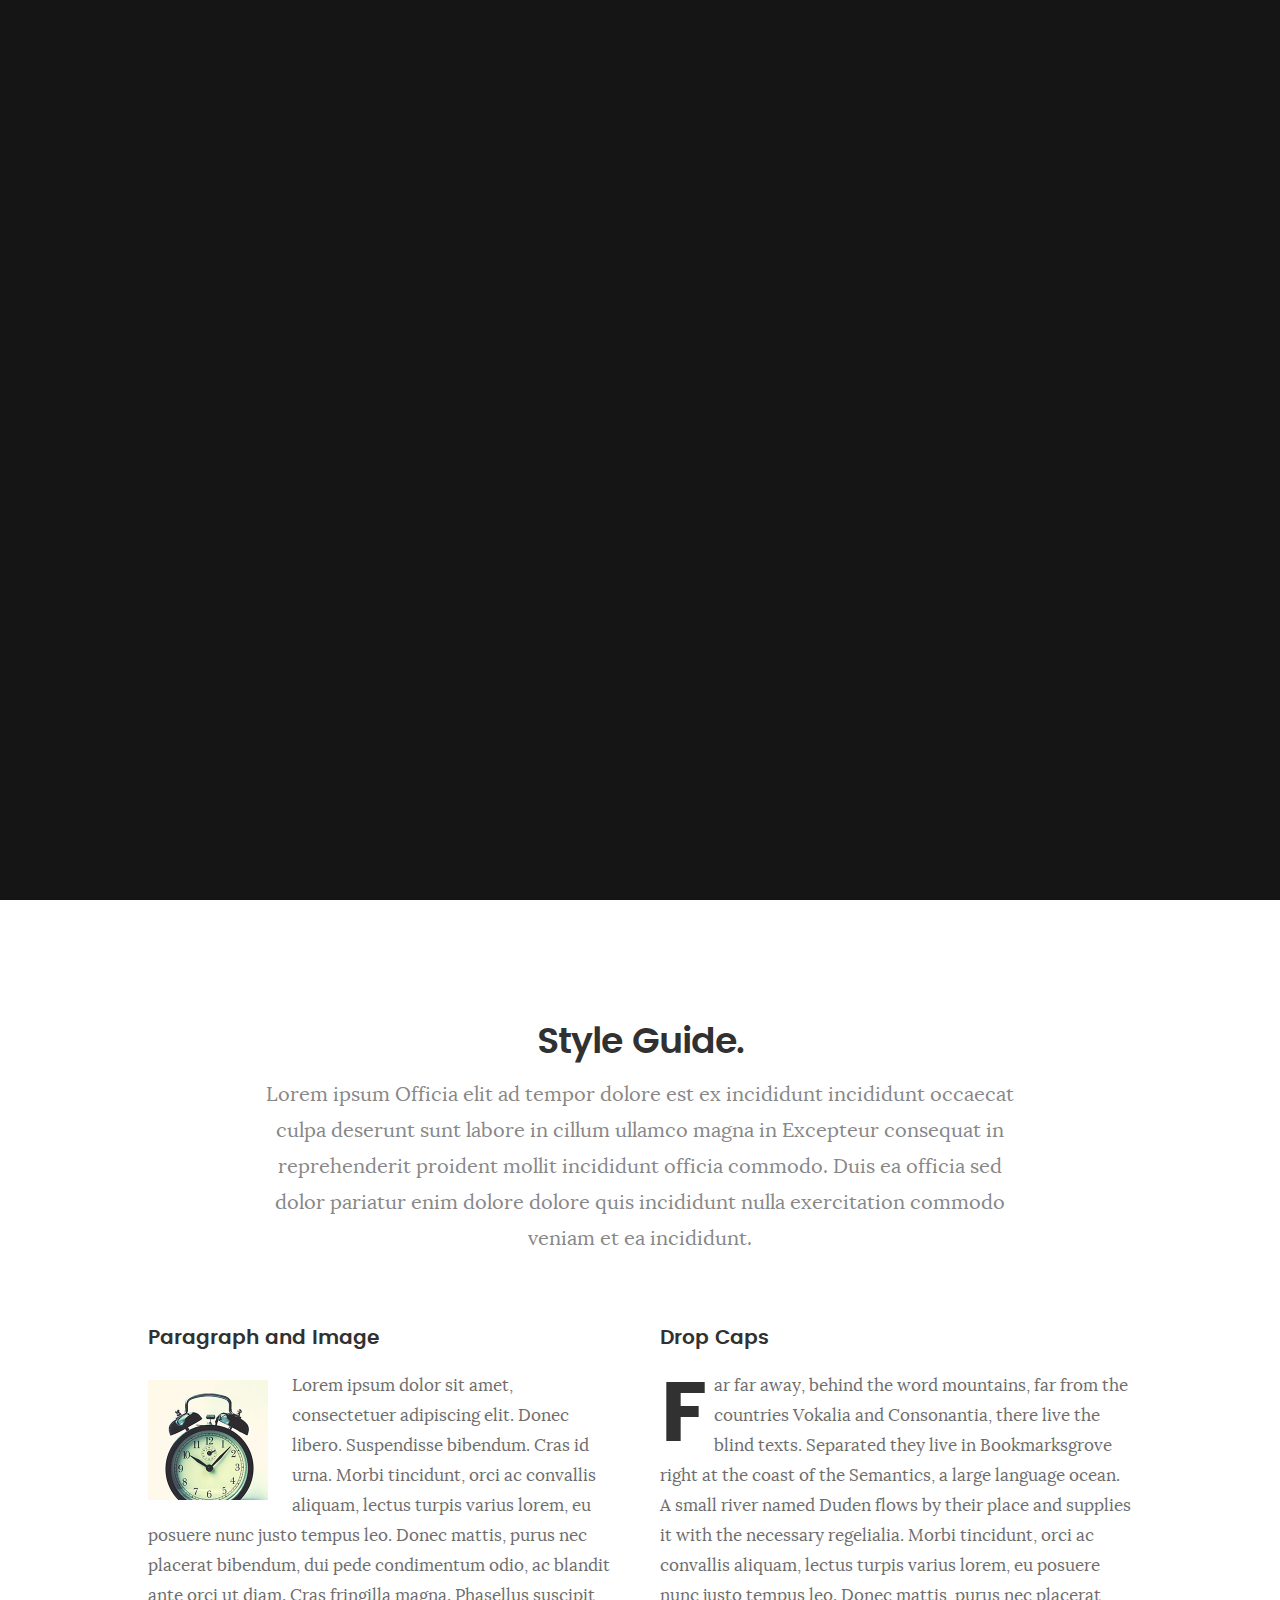
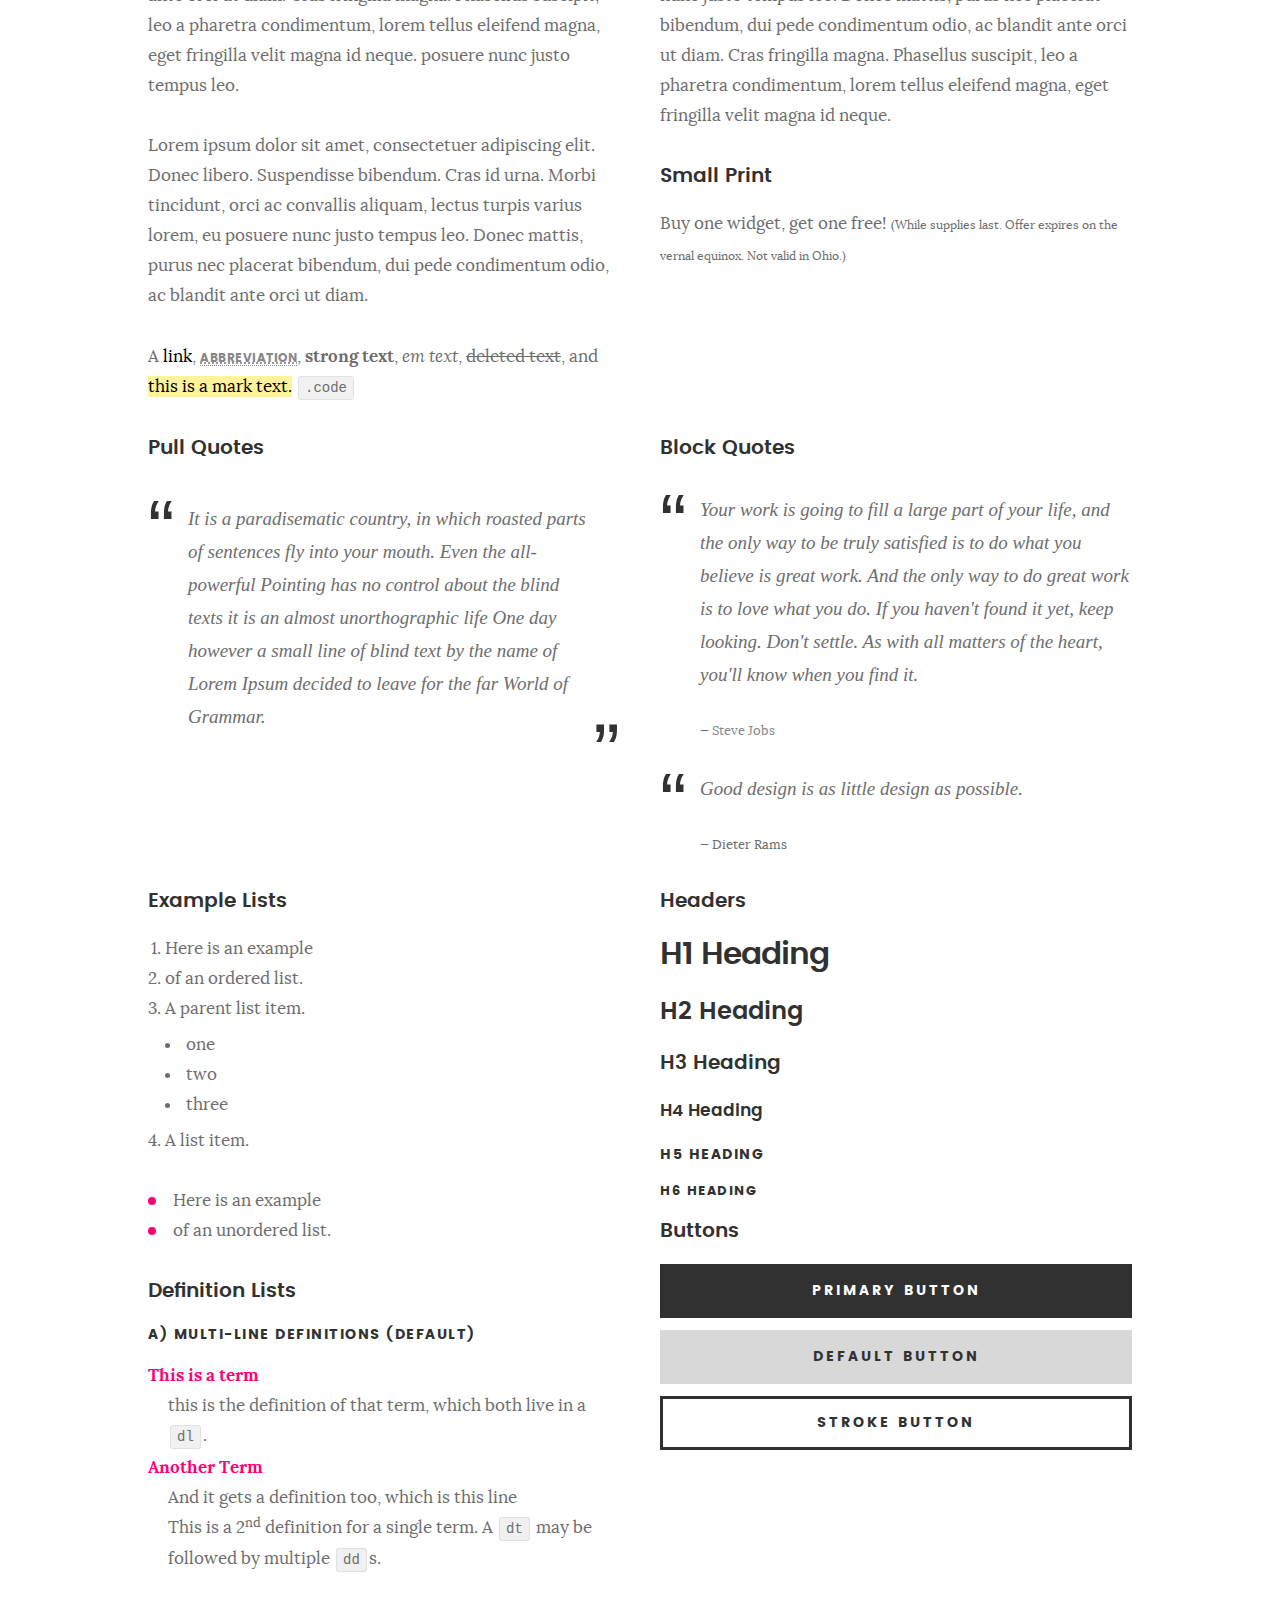
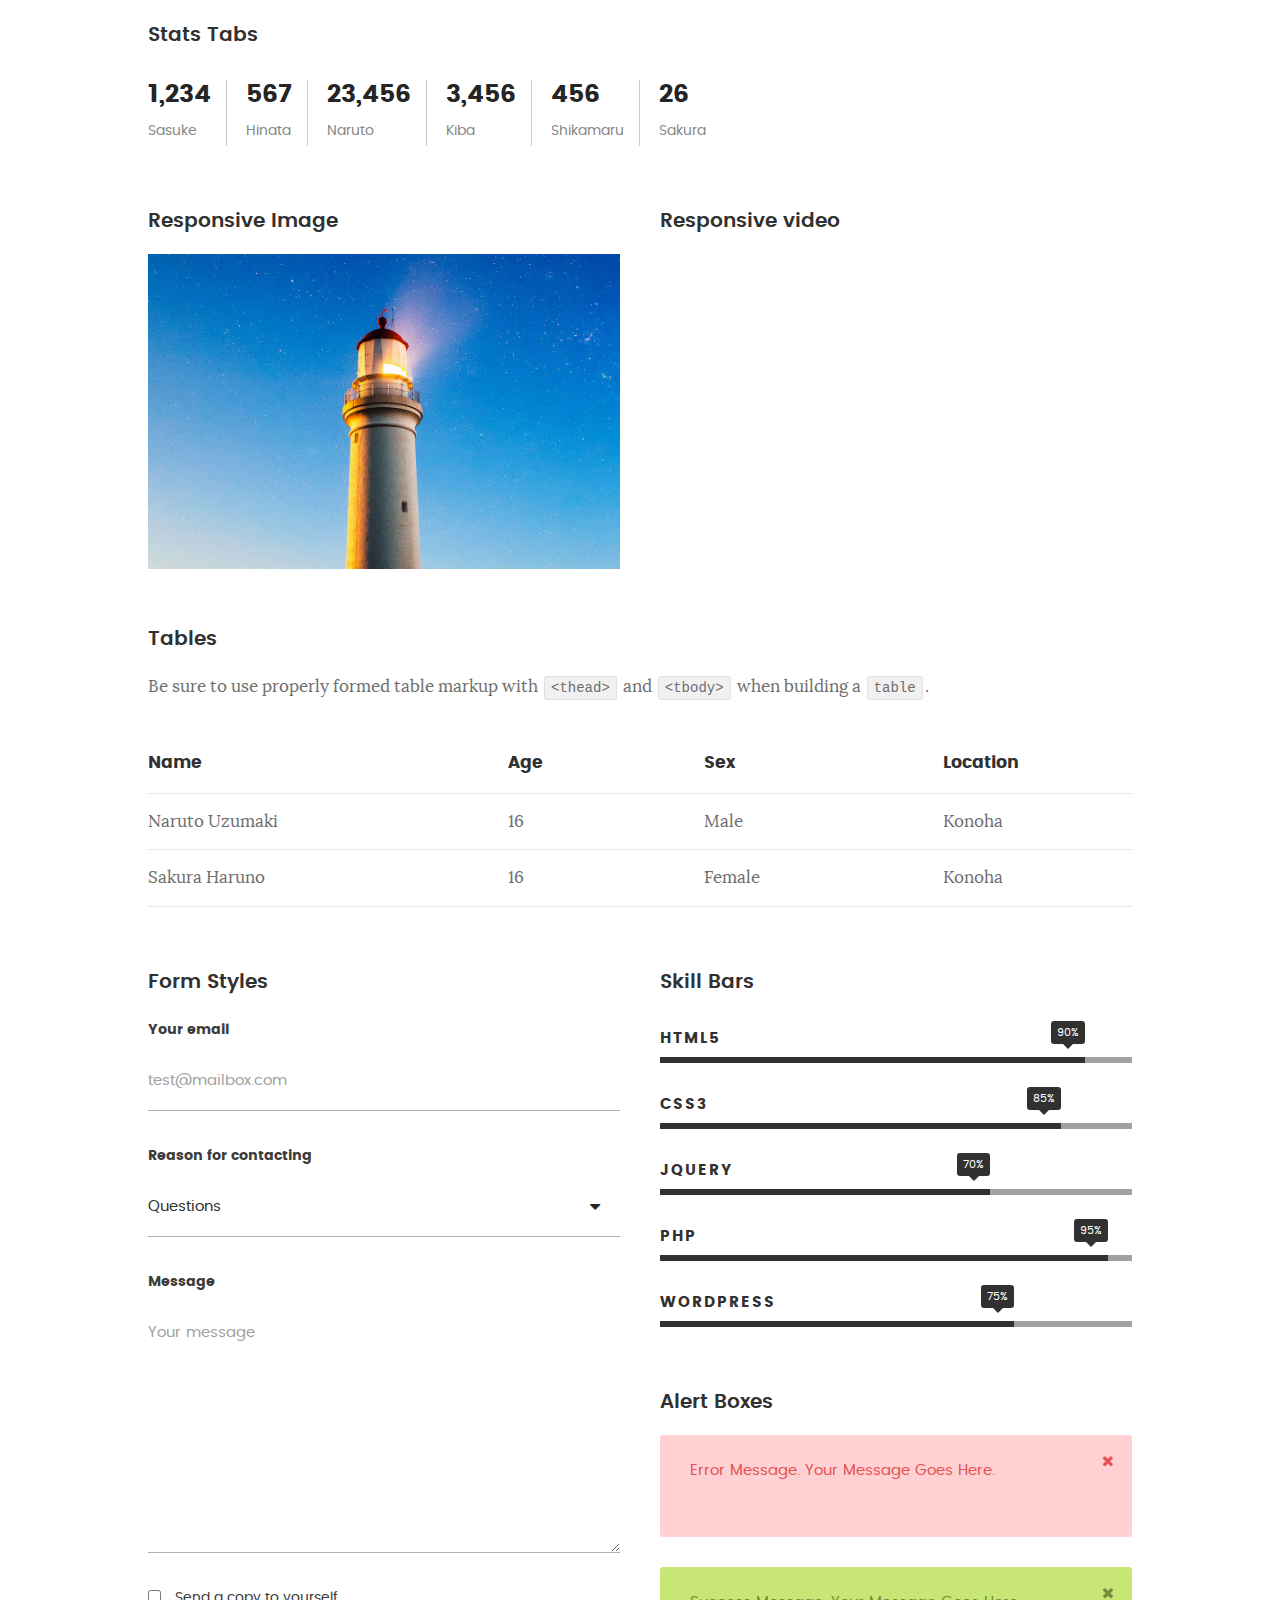
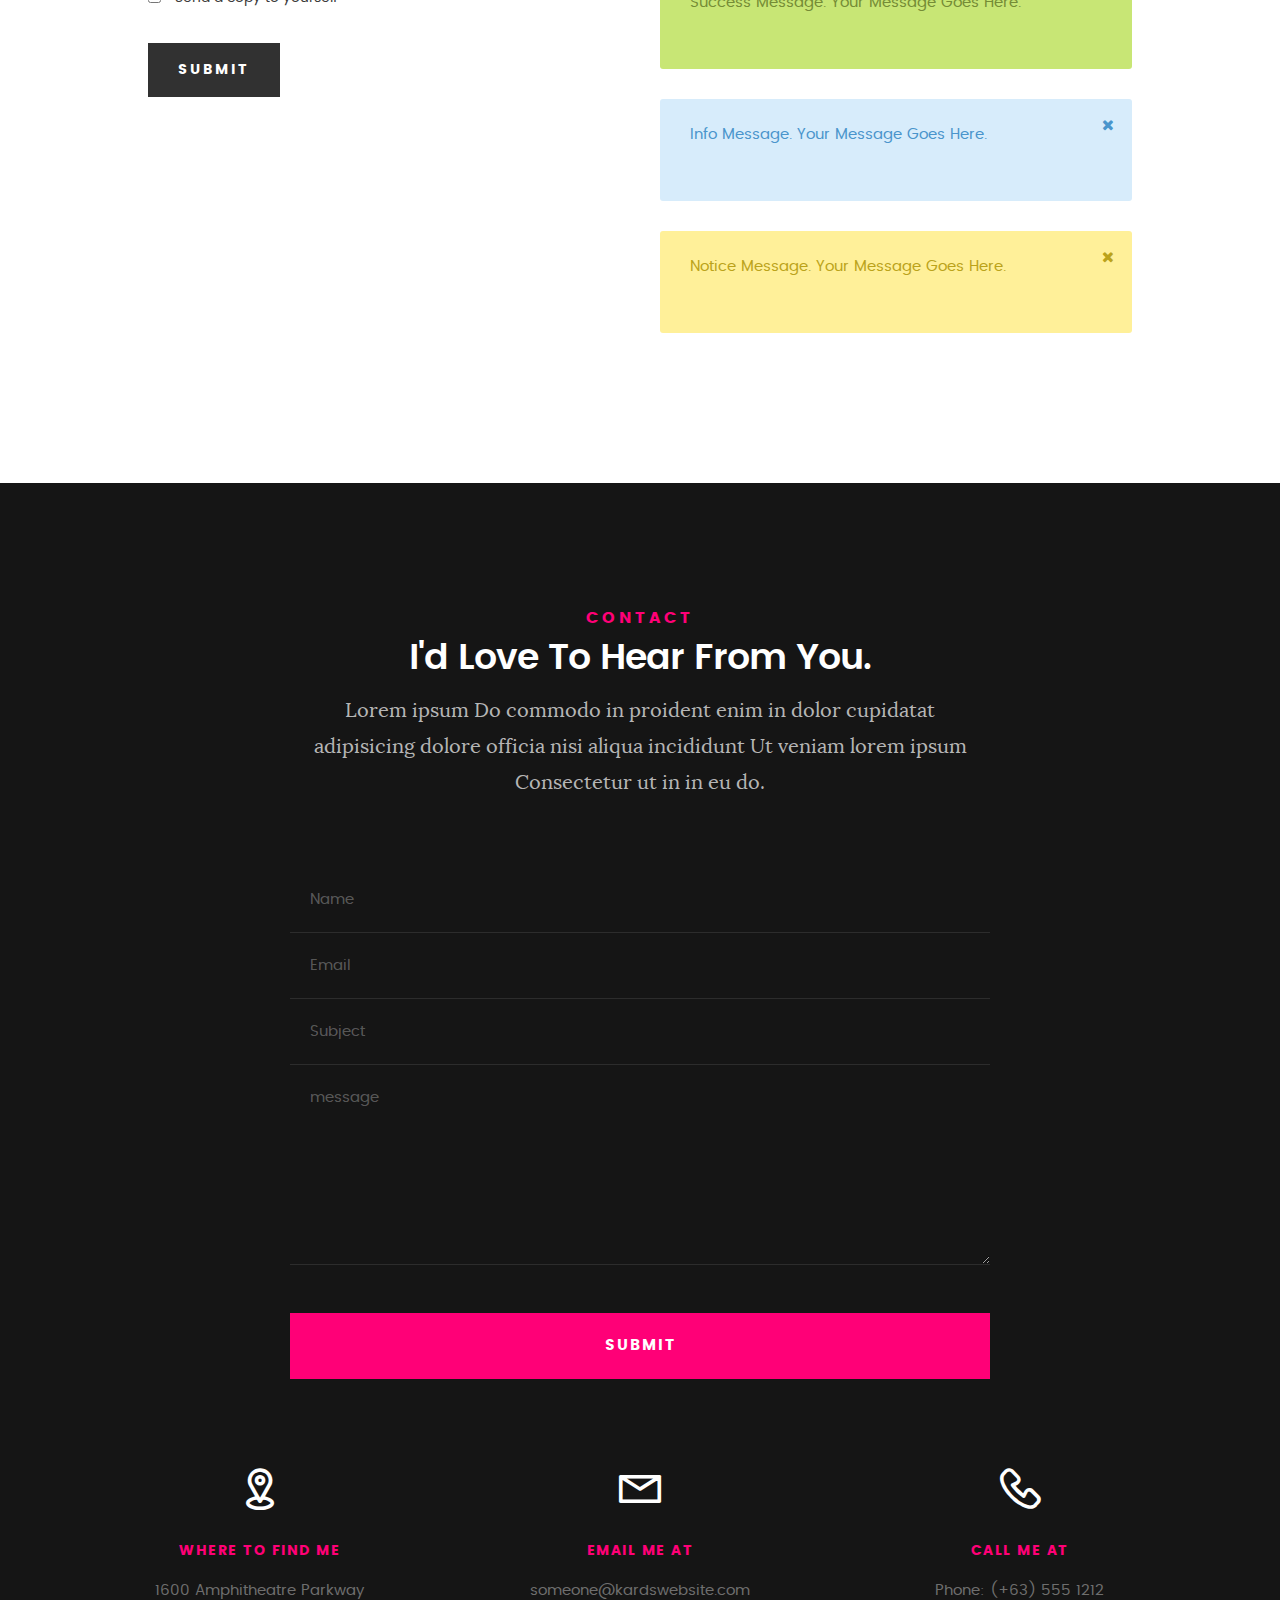
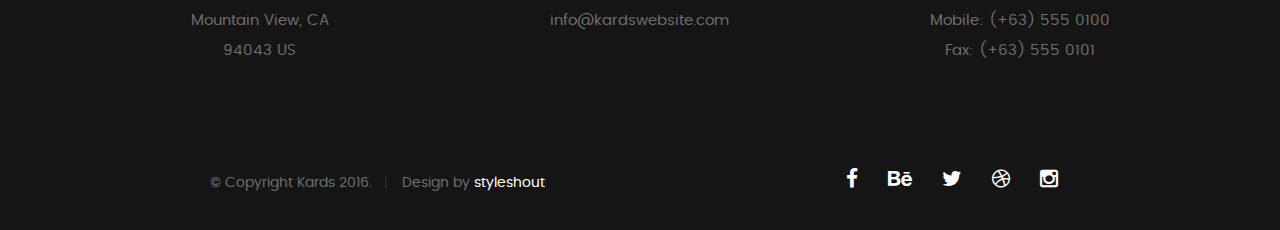
<file: styles.html>
<!DOCTYPE html>
<!--[if IE 8 ]><html class="no-js oldie ie8" lang="en"> <![endif]-->
<!--[if IE 9 ]><html class="no-js oldie ie9" lang="en"> <![endif]-->
<!--[if (gte IE 9)|!(IE)]><!--><html class="no-js" lang="en"> <!--<![endif]-->
<head>

   <!--- basic page needs
   ================================================== -->
   <meta charset="utf-8">
	<title>Style Demo - Kards</title>
	<meta name="description" content="">  
	<meta name="author" content="">

   <!-- mobile specific metas
   ================================================== -->
	<meta name="viewport" content="width=device-width, initial-scale=1, maximum-scale=1">

 	<!-- CSS
   ================================================== -->
   <link rel="stylesheet" href="css/base.css">  
   <link rel="stylesheet" href="css/main.css">
   <link rel="stylesheet" href="css/vendor.css">

   <style type="text/css" media="screen">

   	#styles { 
   		background: white;
   		padding-top: 12rem;
   		padding-bottom: 12rem;
   	}
   	#styles .row {
   		max-width: 1024px;
     	}
     	#styles .section-intro {
   		max-width: 800px;
     	}
      	
   </style>       

   <!-- script
   ================================================== -->
	<script src="js/modernizr.js"></script>
	<script src="js/pace.min.js"></script>

   <!-- favicons
	================================================== -->
	<link rel="icon" type="image/png" href="favicon.png">

</head>

<body id="top">

	<!-- header 
   ================================================== -->
   <header>   	
   	<div class="row">

   		<div class="top-bar">
   			<a class="menu-toggle" href="#"><span>Menu</span></a>

	   		<div class="logo">
		         <a href="index.html">KARDS</a>
		      </div>		      

		   	<nav id="main-nav-wrap">
					<ul class="main-navigation">
						<li><a href="index.html#intro" title="">Home</a></li>
						<li><a href="index.html#about" title="">About</a></li>
						<li><a href="index.html#resume" title="">Resume</a></li>
						<li><a href="index.html#portfolio" title="">Portfolio</a></li>
						<li><a href="index.html#services" title="">Services</a></li>					
						<li><a class="smoothscroll"  href="#contact" title="">Contact</a></li>	
						<li><a href="styles.html" title="">Style Demo</a></li>				
					</ul>
				</nav>    		
   		</div> <!-- /top-bar --> 
   		
   	</div> <!-- /row --> 		
   </header> <!-- /header -->

	<!-- intro section
   ================================================== -->
   <section id="intro">   

   	<div class="intro-overlay"></div>	

   	<div class="intro-content">
   		<div class="row">

   			<div class="col-twelve">

	   			<h5>Hello, World.</h5>
	   			<h1>I'm Juan Dela Cruz.</h1>

	   			<p class="intro-position">
	   				<span>Front-end Developer</span>
	   				<span>UI/UX Designer</span> 
	   			</p>

	   			<a class="button stroke smoothscroll" href="#about" title="">More About Me</a>

	   		</div>  
   			
   		</div>   		 		
   	</div> <!-- /intro-content --> 

   	<ul class="intro-social">        
         <li><a href="#"><i class="fa fa-facebook"></i></a></li>
         <li><a href="#"><i class="fa fa-behance"></i></a></li>
         <li><a href="#"><i class="fa fa-twitter"></i></a></li>
         <li><a href="#"><i class="fa fa-dribbble"></i></a></li>
         <li><a href="#"><i class="fa fa-instagram"></i></a></li>
      </ul> <!-- /intro-social -->      	

   </section> <!-- /intro -->


   <!-- Style Demo
   ================================================== -->
   <section id="styles">

   	<div class="row section-intro">

   		<div class="col-twelve">

   			<h1>Style Guide.</h1>

   			<p class="lead">Lorem ipsum Officia elit ad tempor dolore est ex incididunt incididunt occaecat culpa deserunt sunt labore in cillum ullamco magna in Excepteur consequat in reprehenderit proident mollit incididunt officia commodo.
   			Duis ea officia sed dolor pariatur enim dolore dolore quis incididunt nulla exercitation commodo veniam et ea incididunt.</p>   			

   		</div>

     	</div> <!-- /row -->

     	<div class="row">

     		<div class="col-six tab-full">

		      <h3>Paragraph and Image</h3>

		      <p><a href="#"><img width="120" height="120" class="pull-left" alt="sample-image" src="images/sample-image.jpg"></a>
		  		Lorem ipsum dolor sit amet, consectetuer adipiscing elit. Donec libero. Suspendisse bibendum.
		  		Cras id urna. Morbi tincidunt, orci ac convallis aliquam, lectus turpis varius lorem, eu
		  		posuere nunc justo tempus leo. Donec mattis, purus nec placerat bibendum, dui pede condimentum
		  		odio, ac blandit ante orci ut diam. Cras fringilla magna. Phasellus suscipit, leo a pharetra
		  		condimentum, lorem tellus eleifend magna, eget fringilla velit magna id neque.
		  		posuere nunc justo tempus leo. </p>

		  		<p>
		  		Lorem ipsum dolor sit amet, consectetuer adipiscing elit. Donec libero. Suspendisse bibendum.
		  		Cras id urna. Morbi tincidunt, orci ac convallis aliquam, lectus turpis varius lorem, eu
		  		posuere nunc justo tempus leo. Donec mattis, purus nec placerat bibendum, dui pede condimentum
		  		odio, ac blandit ante orci ut diam.	
 			   </p>

            <p>A <a href="#">link</a>,
  			   <abbr title="this really isn't a very good description">abbreviation</abbr>,
  			   <strong>strong text</strong>,
            <em>em text</em>,
  			   <del>deleted text</del>, and
            <mark>this is a mark text.</mark>
            <code>.code</code>
          	</p>

         </div>

         <div class="col-six tab-full">

            <h3>Drop Caps</h3>

	         <p class="drop-cap">Far far away, behind the word mountains, far from the countries Vokalia and Consonantia,
	         there live the blind texts. Separated they live in Bookmarksgrove right at the coast of the
	         Semantics, a large language ocean. A small river named Duden flows by their place and supplies it with the necessary regelialia. Morbi tincidunt, orci ac convallis aliquam, lectus turpis varius lorem, eu	posuere nunc justo tempus leo. Donec mattis, purus nec placerat bibendum, dui pede condimentum odio, ac blandit ante orci ut diam. Cras fringilla magna. Phasellus suscipit, leo a pharetra condimentum, lorem tellus eleifend magna, eget fringilla velit magna id neque.
		  		</p>

		      <h3>Small Print</h3>

		      <p>Buy one widget, get one free!
		  		<small>(While supplies last. Offer expires on the vernal equinox. Not valid in Ohio.)</small>
		  		</p>

		   </div>	         

		</div> <!-- /row -->

		<div class="row">

		  	<div class="col-six tab-full">

		      <h3>Pull Quotes</h3>

		      <aside class="pull-quote">
				   <blockquote>
					   <p>It is a paradisematic country, in which roasted parts of
		            sentences fly into your mouth. Even the all-powerful Pointing has no control about the blind
		            texts it is an almost unorthographic life One day however a small line of blind text by the name
		            of Lorem Ipsum decided to leave for the far World of Grammar.</p>
					</blockquote>
				</aside>

		   </div>

		   <div class="col-six tab-full">

		      <h3>Block Quotes</h3>

		      <blockquote cite="http://where-i-got-my-info-from.com">
				   <p>Your work is going to fill a large part of your life, and the only way to be truly satisfied is
		         to do what you believe is great work. And the only way to do great work is to love what you do.
		         If you haven't found it yet, keep looking. Don't settle. As with all matters of the heart, you'll know when you find it.
		         </p>
		
					<cite>
					   <a href="#">Steve Jobs</a>
					</cite>
			   </blockquote>

		      <blockquote>
		         <p>Good design is as little design as possible.</p>
		         <cite>Dieter Rams</cite>
		      </blockquote>

		   </div>

		</div> <!-- /row -->

		<div class="row half-bottom">

		 	<div class="col-six tab-full">

		      <h3>Example Lists</h3>

		      <ol>
				   <li>Here is an example</li>
				   <li>of an ordered list.</li>
				   <li>A parent list item.
				   	<ul>
				   		<li>one</li>
				   		<li>two</li>
				   		<li>three</li>
				   	</ul>
				   </li>
				   <li>A list item.</li>
			   </ol>

		      <ul class="disc">
				   <li>Here is an example</li>
				   <li>of an unordered list.</li>
			   </ul>	

			   <h3>Definition Lists</h3>	            

		      <h5>a) Multi-line Definitions (default)</h5>

		      <dl>
				   <dt><strong>This is a term</strong></dt>
				      <dd>this is the definition of that term, which both live in a <code>dl</code>.</dd>
				   <dt><strong>Another Term</strong></dt>
				      <dd>And it gets a definition too, which is this line</dd>
				      <dd>This is a 2<sup>nd</sup> definition for a single term. A <code>dt</code> may be followed by multiple <code>dd</code>s.</dd>
			   </dl>

		   </div>

		   <div class="col-six tab-full">		                  

		      <h3>Headers</h3>

		      <h1>H1 Heading</h1>
		      <h2>H2 Heading</h2>
		      <h3>H3 Heading</h3>
		      <h4>H4 Heading</h4>
		      <h5>H5 Heading</h5>
		      <h6>H6 Heading</h6>

		      <h3>Buttons</h3>

		    	<p>
		     		<a class="button button-primary full-width" href="#">Primary Button</a>
		     		<a class="button full-width" href="#">Default Button</a>
		     		<a class="button stroke full-width" href="#">Stroke Button</a>
		     	</p>

		   </div>

		</div> <!-- /row -->

		<div class="row">

		   <div class="col-twelve">

		    	<h3>Stats Tabs</h3>

		      <ul class="stats-tabs">
				   <li><a href="#">1,234 <em>Sasuke</em></a></li>
				   <li><a href="#">567 <em>Hinata</em></a></li>
				   <li><a href="#">23,456 <em>Naruto</em></a></li>
				   <li><a href="#">3,456 <em>Kiba</em></a></li>
				   <li><a href="#">456 <em>Shikamaru</em></a></li>
				   <li><a href="#">26 <em>Sakura</em></a></li>
				</ul>	      		

		   </div>	      	

		</div> <!-- /row -->

		<div class="row half-bottom">

      	<div class="col-six tab-full">

      		<h3>Responsive Image</h3>

      		<p><img src="images/portfolio/modals/m-lighthouse.jpg"></p>

      	</div>

      	<div class="col-six tab-full">

      		<h3>Responsive video</h3>

      		<div class="fluid-video-wrapper">
                  <iframe src="http://player.vimeo.com/video/14592941?title=0&amp;byline=0&amp;portrait=0&amp;color=F64B39" width="500" height="281" frameborder="0" webkitallowfullscreen mozallowfullscreen allowfullscreen></iframe> 
            </div>

      	</div>
      	
      </div> <!-- /row -->

      <div class="row add-bottom">

      	<div class="col-twelve">

      		<h3>Tables</h3>
      		<p>Be sure to use properly formed table markup with <code>&lt;thead&gt;</code> and <code>&lt;tbody&gt;</code> when building a <code>table</code>.</p>

      		<div class="table-responsive">

      			<table>
					  <thead>
					    <tr>
					      <th>Name</th>
					      <th>Age</th>
					      <th>Sex</th>
					      <th>Location</th>					    
					    </tr>
					  </thead>
					  <tbody>
					    <tr>
					      <td>Naruto Uzumaki</td>
					      <td>16</td>
					      <td>Male</td>
					      <td>Konoha</td>					    
					    </tr>
					    <tr>
					      <td>Sakura Haruno</td>
					      <td>16</td>
					      <td>Female</td>
					      <td>Konoha</td>			    
					    </tr>
					  </tbody>
					</table>

      		</div>     		

      	</div>
      	
      </div> <!--row -->

      <div class="row">

		   <div class="col-six tab-full">

		      <h3>Form Styles</h3>

		         <form>
			        	<div>
			         	<label for="sampleInput">Your email</label>
			         	<input class="full-width" type="email" placeholder="test@mailbox.com" id="sampleInput">
			         </div>
			         <div>
			         	<label for="sampleRecipientInput">Reason for contacting</label>
			         	<div class="ss-custom-select">
			         		<select class="full-width" id="sampleRecipientInput">
				           		<option value="Option 1">Questions</option>
				           		<option value="Option 2">Report</option>
				           		<option value="Option 3">Others</option>
				         	</select>
			         	</div>			         	
			         </div>
			       
			       	<label for="exampleMessage">Message</label>
			       	<textarea class="full-width" placeholder="Your message" id="exampleMessage"></textarea>

			        	<label class="add-bottom">
			           	<input type="checkbox">			            
			           	<span class="label-text">Send a copy to yourself</span>
			        	</label>
			       
			        	<input class="button-primary" type="submit" value="Submit">

			      </form>	            

		      </div>

		      <div class="col-six tab-full">

		      		<h3>Skill Bars</h3>

		      		<ul class="skill-bars">
						   <li>
						   	<div class="progress percent90"><span>90%</span></div>
						   	<strong>HTML5</strong>
						   </li>
						   <li>
						   	<div class="progress percent85"><span>85%</span></div>
						   	<strong>CSS3</strong>
						   </li>
						   <li>
						   	<div class="progress percent70"><span>70%</span></div>
						   	<strong>JQuery</strong>
						   </li>
						   <li>
						   	<div class="progress percent95"><span>95%</span></div>
						   	<strong>PHP</strong>
						   </li>
						   <li>

						   	<div class="progress percent75"><span>75%</span></div>
						   	<strong>Wordpress</strong>
						   </li>
		      
						</ul> <!-- /skill-bars -->

			        
			        <h3>Alert Boxes</h3> 
			        
			        <div class="alert-box ss-error hideit">
				        <p>Error Message. Your Message Goes Here.</p>
				        <i class="fa fa-times close"></i>
			        </div><!-- /error -->
			        
			        <div class="alert-box ss-success hideit">
				        <p>Success Message. Your Message Goes Here.</p>
				        <i class="fa fa-times close"></i>
			        </div><!-- /success -->
			        
			        <div class="alert-box ss-info hideit">
				         <p>Info Message. Your Message Goes Here.</p>
				        <i class="fa fa-times close"></i>
			        </div><!-- /info -->
			        
			        <div class="alert-box ss-notice hideit">
				        <p>Notice Message. Your Message Goes Here.</p>
				        <i class="fa fa-times close"></i>
			        </div><!-- /notice -->
			        
			  </div>	         

		</div> <!-- /row -->
		   	
   </section> <!--styles -->	

	
   <!-- contact
   ================================================== -->
	<section id="contact">

		<div class="row section-intro">
   		<div class="col-twelve">

   			<h5>Contact</h5>
   			<h1>I'd Love To Hear From You.</h1>

   			<p class="lead">Lorem ipsum Do commodo in proident enim in dolor cupidatat adipisicing dolore officia nisi aliqua incididunt Ut veniam lorem ipsum Consectetur ut in in eu do.</p>

   		</div> 
   	</div> <!-- /section-intro -->

   	<div class="row contact-form">

   		<div class="col-twelve">

            <!-- form -->
            <form name="contactForm" id="contactForm" method="post" action="">
      			<fieldset>

                  <div class="form-field">
 						   <input name="contactName" type="text" id="contactName" placeholder="Name" value="" minlength="2" required="">
                  </div>
                  <div class="form-field">
	      			   <input name="contactEmail" type="email" id="contactEmail" placeholder="Email" value="" required="">
	               </div>
                  <div class="form-field">
	     				   <input name="contactSubject" type="text" id="contactSubject" placeholder="Subject" value="">
	               </div>                       
                  <div class="form-field">
	                 	<textarea name="contactMessage" id="contactMessage" placeholder="message" rows="10" cols="50" required=""></textarea>
	               </div>                      
                 <div class="form-field">
                     <button class="submitform">Submit</button>
                     <div id="submit-loader">
                        <div class="text-loader">Sending...</div>                             
       				      <div class="s-loader">
								  	<div class="bounce1"></div>
								  	<div class="bounce2"></div>
								  	<div class="bounce3"></div>
								</div>
							</div>
                  </div>

      			</fieldset>
      		</form> <!-- Form End -->

            <!-- contact-warning -->
            <div id="message-warning"></div>            
            <!-- contact-success -->
      		<div id="message-success">
               <i class="fa fa-check"></i>Your message was sent, thank you!<br>
      		</div>

         </div> <!-- /col-twelve -->
   		
   	</div> <!-- /contact-form -->

   	<div class="row contact-info">

   		<div class="col-four tab-full">

   			<div class="icon">
   				<i class="icon-pin"></i>
   			</div>

   			<h5>Where to find me</h5>

   			<p>
            1600 Amphitheatre Parkway<br>
            Mountain View, CA<br>
            94043 US
            </p>

   		</div>

   		<div class="col-four tab-full collapse">

   			<div class="icon">
   				<i class="icon-mail"></i>
   			</div>

   			<h5>Email Me At</h5>

   			<p>someone@kardswebsite.com<br>
			   	info@kardswebsite.com			     
			   </p>

   		</div>

   		<div class="col-four tab-full">

   			<div class="icon">
   				<i class="icon-phone"></i>
   			</div>

   			<h5>Call Me At</h5>

   			<p>Phone: (+63) 555 1212<br>
			   	Mobile: (+63) 555 0100<br>
			     	Fax: (+63) 555 0101
			   </p>

   		</div>
   		
   	</div> <!-- /contact-info -->
		
	</section> <!-- /contact -->


   <!-- footer
   ================================================== -->

   <footer>
     	<div class="row">

     		<div class="col-six tab-full pull-right social">

     			<ul class="footer-social">        
			      <li><a href="#"><i class="fa fa-facebook"></i></a></li>
			      <li><a href="#"><i class="fa fa-behance"></i></a></li>
			      <li><a href="#"><i class="fa fa-twitter"></i></a></li>
			      <li><a href="#"><i class="fa fa-dribbble"></i></a></li>
			      <li><a href="#"><i class="fa fa-instagram"></i></a></li>
			   </ul> 
	      		
	      </div>

      	<div class="col-six tab-full">
	      	<div class="copyright">
		        	<span>© Copyright Kards 2016.</span> 
		        	<span>Design by <a href="http://www.styleshout.com/">styleshout</a></span>	         	
		         </div>		                  
	      	</div>

	      	<div id="go-top">
		         <a class="smoothscroll" title="Back to Top" href="#top"><i class="fa fa-long-arrow-up"></i></a>
		      </div>

      	</div> <!-- /row -->     	
   </footer>    

   <div id="preloader"> 
    	<div id="loader"></div>
   </div> 

   <!-- Java Script
   ================================================== --> 
   <script src="js/jquery-2.1.3.min.js"></script>
   <script src="js/plugins.js"></script>
   <script src="js/main.js"></script>

</body>

</html>
</file>
<file: css/base.css>
/**
 * =================================================================== 
 *
 *  Kards v1.0 Base Stylesheet
 *  url: styleshout.com
 *  03-01-2016
 *  ------------------------------------------------------------------
 *  TOC:
 *  01. reset
 *  02. basic/base setup styles
 *  03. grid
 *  04. MISC
 *
 * =================================================================== 
 */

/** 
 * ===================================================================
 * 01. reset - normalize.css v3.0.2 | MIT License | git.io/normalize
 *
 * ------------------------------------------------------------------- 
 */
html {
	font-family: sans-serif;
	-ms-text-size-adjust: 100%;
	-webkit-text-size-adjust: 100%;
}

body {
	margin: 0;
}

article,
aside,
details,
figcaption,
figure,
footer,
header,
hgroup,
main,
menu,
nav,
section,
summary {
	display: block;
}

audio,
canvas,
progress,
video {
	display: inline-block;
	vertical-align: baseline;
}

audio:not([controls]) {
	display: none;
	height: 0;
}

[hidden],
template {
	display: none;
}

a {
	background: transparent;
}

a:active,
a:hover {
	outline: 0;
}

abbr[title] {
	border-bottom: 1px dotted;
}

b,
strong {
	font-weight: bold;
}

dfn {
	font-style: italic;
}

h1 {
	font-size: 2em;
	margin: 0.67em 0;
}

mark {
	background: #ff0;
	color: #000;
}

small {
	font-size: 80%;
}

sub,
sup {
	font-size: 75%;
	line-height: 0;
	position: relative;
	vertical-align: baseline;
}

sup {
	top: -0.5em;
}

sub {
	bottom: -0.25em;
}

img {
	border: 0;
}

svg:not(:root) {
	overflow: hidden;
}

figure {
	margin: 1em 40px;
}

hr {
	-moz-box-sizing: content-box;
	box-sizing: content-box;
	height: 0;
}

pre {
	overflow: auto;
}

code,
kbd,
pre,
samp {
	font-family: monospace, monospace;
	font-size: 1em;
}

button,
input,
optgroup,
select,
textarea {
	color: inherit;
	font: inherit;
	margin: 0;
}

button {
	overflow: visible;
}

button,
select {
	text-transform: none;
}

button,
html input[type="button"],
input[type="reset"],
input[type="submit"] {
	-webkit-appearance: button;
	cursor: pointer;
}

button[disabled],
html input[disabled] {
	cursor: default;
}

button::-moz-focus-inner,
input::-moz-focus-inner {
	border: 0;
	padding: 0;
}

input {
	line-height: normal;
}

input[type="checkbox"],
input[type="radio"] {
	box-sizing: border-box;
	padding: 0;
}

input[type="number"]::-webkit-inner-spin-button,
input[type="number"]::-webkit-outer-spin-button {
	height: auto;
}

input[type="search"] {
	-webkit-appearance: textfield;
	-moz-box-sizing: content-box;
	-webkit-box-sizing: content-box;
	box-sizing: content-box;
}

input[type="search"]::-webkit-search-cancel-button,
input[type="search"]::-webkit-search-decoration {
	-webkit-appearance: none;
}

fieldset {
	border: 1px solid #c0c0c0;
	margin: 0 2px;
	padding: 0.35em 0.625em 0.75em;
}

legend {
	border: 0;
	padding: 0;
}

textarea {
	overflow: auto;
}

optgroup {
	font-weight: bold;
}

table {
	border-collapse: collapse;
	border-spacing: 0;
}

td,
th {
	padding: 0;
}

/** 
 * ===================================================================
 * 02. basic/base setup styles - (_basic.scss)
 *
 * ------------------------------------------------------------------- 
 */
html {
	font-size: 62.5%;
	box-sizing: border-box;
}

*,
*::before,
*::after {
	box-sizing: inherit;
}

body {
	font-weight: normal;
	line-height: 1;
	text-rendering: optimizeLegibility;
	word-wrap: break-word;
	-webkit-overflow-scrolling: touch;
	-webkit-text-size-adjust: none;
}

body,
input,
button {
	-moz-osx-font-smoothing: grayscale;
	-webkit-font-smoothing: antialiased;
}

/**
 * Media - (_basic.scss)
 * ------------------------------------------------------------------- 
 */
img,
video {
	max-width: 100%;
	height: auto;
}

/**
 * Typography resets - (_basic.scss)
 * ------------------------------------------------------------------- 
 */
div,
dl,
dt,
dd,
ul,
ol,
li,
h1,
h2,
h3,
h4,
h5,
h6,
pre,
form,
p,
blockquote,
th,
td {
	margin: 0;
	padding: 0;
}

h1,
h2,
h3,
h4,
h5,
h6 {
	-webkit-font-variant-ligatures: common-ligatures;
	-moz-font-variant-ligatures: common-ligatures;
	font-variant-ligatures: common-ligatures;
	text-rendering: optimizeLegibility;
}

em,
i {
	font-style: italic;
	line-height: inherit;
}

strong,
b {
	font-weight: bold;
	line-height: inherit;
}

small {
	font-size: 60%;
	line-height: inherit;
}

ol,
ul {
	list-style: none;
}

li {
	display: block;
}

/**
 * links - (_basic.scss)
 * ------------------------------------------------------------------- 
 */
a {
	text-decoration: none;
	line-height: inherit;
}

a img {
	border: none;
}

/**
 * inputs - (_basic.scss)
 * ------------------------------------------------------------------- 
 */
fieldset {
	margin: 0;
	padding: 0;
}

input[type="email"],
input[type="number"],
input[type="search"],
input[type="text"],
input[type="tel"],
input[type="url"],
input[type="password"],
textarea {
	-webkit-appearance: none;
	-moz-appearance: none;
	-ms-appearance: none;
	-o-appearance: none;
	appearance: none;
}

/** 
 * ===================================================================
 * 03. grid - (_grid.scss)
 *
 * ------------------------------------------------------------------- 
 */
.row {
	width: 94%;
	max-width: 1140px;
	margin: 0 auto;
}

.row:before,
.row:after {
	content: "";
	display: table;
}

.row:after {
	clear: both;
}

.row .row {
	width: auto;
	max-width: none;
	margin-left: -20px;
	margin-right: -20px;
}

[class*="col-"],
.bgrid {
	float: left;
}

[class*="col-"] + [class*="col-"].end {
	float: right;
}

[class*="col-"] {
	padding: 0 20px;
}

.col-one {
	width: 8.33333%;
}

.col-two,
.col-1-6 {
	width: 16.66667%;
}

.col-three,
.col-1-4 {
	width: 25%;
}

.col-four,
.col-1-3 {
	width: 33.33333%;
}

.col-five {
	width: 41.66667%;
}

.col-six,
.col-1-2 {
	width: 50%;
}

.col-seven {
	width: 58.33333%;
}

.col-eight,
.col-2-3 {
	width: 66.66667%;
}

.col-nine,
.col-3-4 {
	width: 75%;
}

.col-ten,
.col-5-6 {
	width: 83.33333%;
}

.col-eleven {
	width: 91.66667%;
}

.col-twelve,
.col-full {
	width: 100%;
}

/**
 * small screens - (_grid.scss)
 * --------------------------------------------------------------- 
 */
@media screen and (max-width:1024px) {
	.row .row {
		margin-left: -18px;
		margin-right: -18px;
	}

	[class*="col-"] {
		padding: 0 18px;
	}

}

/**
 * tablets - (_grid.scss)
 * --------------------------------------------------------------- 
 */
@media screen and (max-width:768px) {
	.row {
		width: auto;
		padding-left: 30px;
		padding-right: 30px;
	}

	.row .row {
		padding-left: 0;
		padding-right: 0;
		margin-left: -15px;
		margin-right: -15px;
	}

	[class*="col-"] {
		padding: 0 15px;
	}

	.tab-1-4 {
		width: 25%;
	}

	.tab-1-3 {
		width: 33.33333%;
	}

	.tab-1-2 {
		width: 50%;
	}

	.tab-2-3 {
		width: 66.66667%;
	}

	.tab-3-4 {
		width: 75%;
	}

	.tab-full {
		width: 100%;
	}

}

/**
 * large mobile devices - (_grid.scss)
 * --------------------------------------------------------------- 
 */
@media screen and (max-width:600px) {
	.row {
		padding-left: 25px;
		padding-right: 25px;
	}

	.row .row {
		margin-left: -10px;
		margin-right: -10px;
	}

	[class*="col-"] {
		padding: 0 10px;
	}

	.mob-1-4 {
		width: 25%;
	}

	.mob-1-2 {
		width: 50%;
	}

	.mob-3-4 {
		width: 75%;
	}

	.mob-full {
		width: 100%;
	}

}

/**
 * small mobile devices - (_grid.scss)
 * --------------------------------------------------------------- 
 */
@media screen and (max-width:400px) {
	.row .row {
		padding-left: 0;
		padding-right: 0;
		margin-left: 0;
		margin-right: 0;
	}

	[class*="col-"] {
		width: 100% !important;
		float: none !important;
		clear: both !important;
		margin-left: 0;
		margin-right: 0;
		padding: 0;
	}

	[class*="col-"] + [class*="col-"].end {
		float: none;
	}

}

/** 
 * ===================================================================
 * block grids - (_grid.scss)
 *
 * ------------------------------------------------------------------- 
 */
[class*="block-"]:before,
[class*="block-"]:after {
	content: "";
	display: table;
}

[class*="block-"]:after {
	clear: both;
}

.block-1-6 .bgrid {
	width: 16.66667%;
}

.block-1-4 .bgrid {
	width: 25%;
}

.block-1-3 .bgrid {
	width: 33.33333%;
}

.block-1-2 .bgrid {
	width: 50%;
}

/**
 * Clearing for block grid columns. Allow columns with 
 * different heights to align properly.
 */
.block-1-6 .bgrid:nth-child(6n+1),
.block-1-4 .bgrid:nth-child(4n+1),
.block-1-3 .bgrid:nth-child(3n+1),
.block-1-2 .bgrid:nth-child(2n+1) {
	clear: both;
}

/**
 * small screens - (_grid.scss)
 * --------------------------------------------------------------- 
 */
@media screen and (max-width:1024px) {
	.block-s-1-6 .bgrid {
		width: 16.66667%;
	}

	.block-s-1-4 .bgrid {
		width: 25%;
	}

	.block-s-1-3 .bgrid {
		width: 33.33333%;
	}

	.block-s-1-2 .bgrid {
		width: 50%;
	}

	.block-s-full .bgrid {
		width: 100%;
		clear: both;
	}

	[class*="block-s-"] .bgrid:nth-child(n) {
		clear: none;
	}

	.block-s-1-6 .bgrid:nth-child(6n+1),
	.block-s-1-4 .bgrid:nth-child(4n+1),
	.block-s-1-3 .bgrid:nth-child(3n+1),
	.block-s-1-2 .bgrid:nth-child(2n+1) {
		clear: both;
	}

}

/**
 * tablets - (_grid.scss)
 * --------------------------------------------------------------- 
 */
@media screen and (max-width:768px) {
	.block-tab-1-6 .bgrid {
		width: 16.66667%;
	}

	.block-tab-1-4 .bgrid {
		width: 25%;
	}

	.block-tab-1-3 .bgrid {
		width: 33.33333%;
	}

	.block-tab-1-2 .bgrid {
		width: 50%;
	}

	.block-tab-full .bgrid {
		width: 100%;
		clear: both;
	}

	[class*="block-tab-"] .bgrid:nth-child(n) {
		clear: none;
	}

	.block-tab-1-6 .bgrid:nth-child(6n+1),
	.block-tab-1-4 .bgrid:nth-child(4n+1),
	.block-tab-1-3 .bgrid:nth-child(3n+1),
	.block-tab-1-2 .bgrid:nth-child(2n+1) {
		clear: both;
	}

}

/**
 * large mobile devices - (_grid.scss)
 * --------------------------------------------------------------- 
 */
@media screen and (max-width:600px) {
	.block-mob-1-6 .bgrid {
		width: 16.66667%;
	}

	.block-mob-1-4 .bgrid {
		width: 25%;
	}

	.block-mob-1-3 .bgrid {
		width: 33.33333%;
	}

	.block-mob-1-2 .bgrid {
		width: 50%;
	}

	.block-mob-full .bgrid {
		width: 100%;
		clear: both;
	}

	[class*="block-mob-"] .bgrid:nth-child(n) {
		clear: none;
	}

	.block-mob-1-6 .bgrid:nth-child(6n+1),
	.block-mob-1-4 .bgrid:nth-child(4n+1),
	.block-mob-1-3 .bgrid:nth-child(3n+1),
	.block-mob-1-2 .bgrid:nth-child(2n+1) {
		clear: both;
	}

}

/**
 * stack on small mobile devices - (_grid.scss)
 * --------------------------------------------------------------- 
 */
@media screen and (max-width:400px) {
	.stack .bgrid {
		width: 100% !important;
		float: none !important;
		clear: both !important;
		margin-left: 0;
		margin-right: 0;
	}

}

/** 
 * ===================================================================
 * 04. MISC  - (_grid.scss)
 *
 * ------------------------------------------------------------------- 
 */

/**
 * Clearing - (http://nicolasgallagher.com/micro-clearfix-hack/
 */
.group:before,
.group:after {
	content: "";
	display: table;
}

.group:after {
	clear: both;
}

/**
 * Misc Helper Styles 
 */
.hide {
	display: none;
}

.invisible {
	visibility: hidden;
}

.antialiased {
	-webkit-font-smoothing: antialiased;
	-moz-osx-font-smoothing: grayscale;
}

.remove-bottom {
	margin-bottom: 0;
}

.half-bottom {
	margin-bottom: 1.5rem !important;
}

.add-bottom {
	margin-bottom: 3rem !important;
}

.no-border {
	border: none;
}

.full-width {
	width: 100%;
}

.text-center {
	text-align: center;
}

.text-left {
	text-align: left;
}

.text-right {
	text-align: right;
}

.pull-left {
	float: left;
}

.pull-right {
	float: right;
}

.align-center {
	margin-left: auto;
	margin-right: auto;
	text-align: center;
}

/*# sourceMappingURL=base.css.map */
</file>
<file: css/main.css>
/**
 * =================================================================== 
 *
 *  Kards v1.0 Main Stylesheet
 *  url: styleshout.com
 *  03-01-2016
 *  ------------------------------------------------------------------
 *  TOC:
 *  01. webfonts and iconfonts
 *  02. base style overrides
 *  03. typography & general theme styles
 *  04. preloader
 *  05. forms
 *  06. buttons 
 *  07. other components
 *  08. common styles
 *  09. header styles
 *  10. intro
 *  11. about
 *  12. resume
 *  13. portfolio
 *  14. call-to-action section
 *  15. services
 *  16. stats
 *  17. contact
 *  18. footer
 *
 * =================================================================== 
 */


/** 
 * ===================================================================
 * 01. webfonts and iconfonts - (_document-setup.scss)
 *
 * ------------------------------------------------------------------- 
 */
@import url("fonts.css");
@import url("font-awesome/css/font-awesome.min.css");
@import url("micons/micons.css");


/** 
 * ===================================================================
 * 02. base style overrides - (_document-setup.scss)
 *
 * ------------------------------------------------------------------- 
 */
html {
	font-size: 10px;
}

@media only screen and (max-width:1024px) {
	html {
		font-size: 9.411764705882353px;
	}
}
@media only screen and (max-width:768px) {
	html {
		font-size: 10px;
	}
}
@media only screen and (max-width:400px) {
	html {
		font-size: 9.411764705882353px;
	}
}

html, body {
	height: 100%;
}
body {
	background: #151515;
	font-family: "lora-regular", serif;
	font-size: 1.7rem;
	line-height: 3rem;
	color: #6e6e6e;
}

/**
 * links - (_document-setup.scss)
 * -------------------------------------------------------------------
 */
a, a:visited {
	color: #000000;
	-moz-transition: all 0.3s ease-in-out;
	-o-transition: all 0.3s ease-in-out;
	-webkit-transition: all 0.3s ease-in-out;
	-ms-transition: all 0.3s ease-in-out;
	transition: all 0.3s ease-in-out;
}
a:hover, a:focus, a:active {
	color: #FF0077;
	outline: 0;
}

/** 
 * ===================================================================
 * 03. typography & general theme styles - (_document-setup.scss)
 *
 * ------------------------------------------------------------------- 
 */
h1, h2, h3, h4, h5, h6, .h01, .h02, .h03, .h04, .h05, .h06 {
	font-family: "poppins-semibold", sans-serif;
	color: #313131;
	font-style: normal;
	text-rendering: optimizeLegibility;
	margin-bottom: 2.1rem;
}
h3, .h03, h4, .h04 {
	margin-bottom: 1.8rem;
}
h5, .h05, h6, .h06 {
	font-family: "poppins-bold";
	margin-bottom: 1.2rem;
}
h1, .h01 {
	font-size: 3.1rem;
	line-height: 1.355;
	letter-spacing: -.1rem;
}
@media only screen and (max-width:600px) {
	h1, .h01 {
		font-size: 2.6rem;
		letter-spacing: -.07rem;
	}
}
h2, .h02 {
	font-size: 2.4rem;
	line-height: 1.25;
}
h3, .h03 {
	font-size: 2rem;
	line-height: 1.5;
}
h4, .h04 {
	font-size: 1.7rem;
	line-height: 1.765;
}
h5, .h05 {
	font-size: 1.4rem;
	line-height: 1.714;
	text-transform: uppercase;
	letter-spacing: .15rem;
}
h6, .h06 {
	font-size: 1.3rem;
	line-height: 1.846;
	text-transform: uppercase;
	letter-spacing: .15rem;
}
p img {
	margin: 0;
}
p.lead {
	font-family: "lora-regular", serif;
	font-size: 2rem;
	line-height: 1.8;
	color: #888888;
}
@media only screen and (max-width:768px) {
	p.lead {
		font-size: 1.7rem;
	}
}
em, i, strong, b {
	font-size: 1.7rem;
	line-height: 3rem;
	font-style: normal;
	font-weight: normal;
}
em, i {
	font-family: "lora-italic", serif;
}
strong, b {
	font-family: "lora-bold", serif;
}
small {
	font-size: 1.2rem;
	line-height: inherit;
}
blockquote {
	margin: 3rem 0;
	padding-left: 4rem;
	position: relative;
}
blockquote:before {
	content: "\201C";
	font-size: 8rem;
	line-height: 0px;
	margin: 0;
	color: #313131;
	font-family: arial, sans-serif;
	position: absolute;
	top: 3rem;
	left: 0;
}
blockquote p {
	font-family: georgia, serif;
	font-style: italic;
	padding: 0;
	font-size: 1.9rem;
	line-height: 1.737;
}
blockquote cite {
	display: block;
	font-size: 1.3rem;
	font-style: normal;
	line-height: 1.616;
}
blockquote cite:before {
	content: "\2014 \0020";
}
blockquote cite a, blockquote cite a:visited {
	color: #888888;
	border: none;
}
abbr {
	font-family: "poppins-bold", serif;
	font-variant: small-caps;
	text-transform: lowercase;
	letter-spacing: .05rem;
	color: #888888;
}
var, kbd, samp, code, pre {
	font-family: Consolas, "Andale Mono", Courier, "Courier New", monospace;
}
pre {
	padding: 2.4rem 3rem 3rem;
	background: #F1F1F1;
}
code {
	font-size: 1.4rem;
	margin: 0 .2rem;
	padding: .3rem .6rem;
	white-space: nowrap;
	background: #F1F1F1;
	border: 1px solid #E1E1E1;
	border-radius: 3px;
}
pre > code {
	display: block;
	white-space: pre;
	line-height: 2;
	padding: 0;
	margin: 0;
}
pre.prettyprint > code {
	border: none;
}
del {
	text-decoration: line-through;
}
abbr[title], dfn[title] {
	border-bottom: 1px dotted;
	cursor: help;
}
mark {
	background: #FFF49B;
	color: #000;
}
hr {
	border: solid #d2d2d2;
	border-width: 1px 0 0;
	clear: both;
	margin: 2.4rem 0 1.5rem;
	height: 0;
}

/**
 * Lists - (_document-setup.scss)  
 * -------------------------------------------------------------------
 */
ol {
	list-style: decimal;
}
ul {
	list-style: disc;
}
li {
	display: list-item;
}
ol, ul {
	margin-left: 1.7rem;
}
ul li {
	padding-left: .4rem;
}
ul ul, ul ol, ol ol, ol ul {
	margin: .6rem 0 .6rem 1.7rem;
}
ul.disc li {
	display: list-item;
	list-style: none;
	padding: 0 0 0 .8rem;
	position: relative;
}
ul.disc li::before {
	content: "";
	display: inline-block;
	width: 8px;
	height: 8px;
	border-radius: 50%;
	background: #FF0077;
	position: absolute;
	left: -17px;
	top: 11px;
	vertical-align: middle;
}
dt {
	margin: 0;
	color: #FF0077;
}
dd {
	margin: 0 0 0 2rem;
}

/**
 * tables - (_document-setup.scss)  
 * -------------------------------------------------------------------
 */
table {
	border-width: 0;
	width: 100%;
	max-width: 100%;
	font-family: "lora-regular", sans-serif;
}
th, td {
	padding: 1.5rem 3rem;
	text-align: left;
	border-bottom: 1px solid #E8E8E8;
}
th {
	color: #313131;
	font-family: "poppins-bold", sans-serif;
}
td {
	line-height: 1.5;
}
th:first-child, td:first-child {
	padding-left: 0;
}
th:last-child, td:last-child {
	padding-right: 0;
}
.table-responsive {
	overflow-x: auto;
	-webkit-overflow-scrolling: touch;
}

/**
 * Spacing - (_document-setup.scss)  
 * -------------------------------------------------------------------
 */
button, .button {
	margin-bottom: 1.2;
}
fieldset {
	margin-bottom: 1.5rem;
}
input,
textarea,
select,
pre,
blockquote,
figure,
table,
p,
ul,
ol,
dl,
form,
.fluid-video-wrapper,
.ss-custom-select {
	margin-bottom: 3rem;
}

/**
 * floated image - (_document-setup.scss)  
 * -------------------------------------------------------------------
 */
img.pull-right {
	margin: .9rem 0 0 2.4rem;
}
img.pull-left {
	margin: .9rem 2.4rem 0 0;
}

/**
 * block grid paddings - (_document-setup.scss) 
 * -------------------------------------------------------------------
 */
.bgrid {
	padding: 0 20px;
}
@media only screen and (max-width:1024px) {
	.bgrid {
		padding: 0 18px;
	}
}
@media only screen and (max-width:768px) {
	.bgrid {
		padding: 0 15px;
	}
}
@media only screen and (max-width:600px) {
	.bgrid {
		padding: 0 10px;
	}
}
@media only screen and (max-width:400px) {
	.bgrid {
		padding: 0;
	}
}

/**
 * pace.js styles - minimal  - (_document-setup.scss)
 * -------------------------------------------------------------------
 */
.pace {
	-webkit-pointer-events: none;
	pointer-events: none;
	-webkit-user-select: none;
	-moz-user-select: none;
	user-select: none;
}
.pace-inactive {
	display: none;
}
.pace .pace-progress {
	background: #FF0077;
	position: fixed;
	z-index: 900;
	top: 0;
	right: 100%;
	width: 100%;
	height: 6px;
}

/** 
 * ===================================================================
 * 04. preloader - (_preloader-1.scss)
 *
 * ------------------------------------------------------------------- 
 */
#preloader {
	position: fixed;
	top: 0;
	left: 0;
	right: 0;
	bottom: 0;
	background: #151515;
	z-index: 800;
	height: 100%;
	width: 100%;
}
.no-js #preloader, .oldie #preloader {
	display: none;
}
#loader {
	position: absolute;
	left: 50%;
	top: 50%;
	width: 60px;
	height: 60px;
	margin: -30px 0 0 -30px;
	padding: 0;
}
#loader:before {
	content: "";
	border-top: 11px solid rgba(255, 255, 255, 0.1);
	border-right: 11px solid rgba(255, 255, 255, 0.1);
	border-bottom: 11px solid rgba(255, 255, 255, 0.1);
	border-left: 11px solid #FF0077;
	-webkit-animation: load 1.1s infinite linear;
	animation: load 1.1s infinite linear;
	display: block;
	border-radius: 50%;
	width: 60px;
	height: 60px;
}
@-webkit-keyframes load {
	0% {
		-webkit-transform: rotate(0deg);
		transform: rotate(0deg);
	}
	100% {
		-webkit-transform: rotate(360deg);
		transform: rotate(360deg);
	}
}
@keyframes load {
	0% {
		-webkit-transform: rotate(0deg);
		transform: rotate(0deg);
	}
	100% {
		-webkit-transform: rotate(360deg);
		transform: rotate(360deg);
	}
}

/** 
 * ===================================================================
 * 05. forms - (_forms.scss)
 *
 * ------------------------------------------------------------------- 
 */
fieldset {
	border: none;
}
input[type="email"],
input[type="number"],
input[type="search"],
input[type="text"],
input[type="tel"],
input[type="url"],
input[type="password"],
textarea,
select {
	display: block;
	height: 6rem;
	padding: 1.5rem 0;
	border: 0;
	outline: none;
	vertical-align: middle;
	color: #313131;
	font-family: "poppins-regular", sans-serif;
	font-size: 1.5rem;
	line-height: 3rem;
	max-width: 100%;
	background: transparent;
	border-bottom: 1px solid rgba(0, 0, 0, 0.3);
	-moz-transition: all 0.3s ease-in-out;
	-o-transition: all 0.3s ease-in-out;
	-webkit-transition: all 0.3s ease-in-out;
	-ms-transition: all 0.3s ease-in-out;
	transition: all 0.3s ease-in-out;
}
.ss-custom-select {
	position: relative;
	padding: 0;
}
.ss-custom-select select {
	-webkit-appearance: none;
	-moz-appearance: none;
	-ms-appearance: none;
	-o-appearance: none;
	appearance: none;
	text-indent: 0.01px;
	text-overflow: '';
	margin: 0;
	line-height: 3rem;
	vertical-align: middle;
}
.ss-custom-select select option {
	padding-left: 2rem;
	padding-right: 2rem;
}
.ss-custom-select select::-ms-expand {
	display: none;
}
.ss-custom-select::after {
	content: '\f0d7';
	font-family: 'FontAwesome';
	position: absolute;
	top: 50%;
	right: 1.5rem;
	margin-top: -10px;
	bottom: auto;
	width: 20px;
	height: 20px;
	line-height: 20px;
	font-size: 18px;
	text-align: center;
	pointer-events: none;
	color: #252525;
}

/* IE9 and below */
.oldie .ss-custom-select::after {
	display: none;
}
textarea {
	min-height: 25rem;
}
input[type="email"]:focus,
input[type="number"]:focus,
input[type="search"]:focus,
input[type="text"]:focus,
input[type="tel"]:focus,
input[type="url"]:focus,
input[type="password"]:focus,
textarea:focus,
select:focus {
	color: #cc005f;
	border-bottom: 1px solid #FF0077;
}
label, legend {
	font-family: "poppins-bold", sans-serif;
	font-size: 1.4rem;
	margin-bottom: .6rem;
	color: #3b3b3b;
	display: block;
}
input[type="checkbox"], input[type="radio"] {
	display: inline;
}
label > .label-text {
	display: inline-block;
	margin-left: 1rem;
	font-family: "poppins-regular", sans-serif;
	line-height: inherit;
}
label > input[type="checkbox"], label > input[type="radio"] {
	margin: 0;
	position: relative;
	top: .15rem;
}

/**
 * Style Placeholder Text  
 * -
 */
::-webkit-input-placeholder {
	color: #a1a1a1;
}
:-moz-placeholder {
	color: #a1a1a1;  /* Firefox 18- */
}
::-moz-placeholder {
	color: #a1a1a1;  /* Firefox 19+ */
}
:-ms-input-placeholder {
	color: #a1a1a1;
}
.placeholder {
	color: #a1a1a1 !important;
}

/** 
 * ===================================================================
 * 06. buttons - (_button-essentials.scss)
 *
 * ------------------------------------------------------------------- 
 */
.button,
a.button,
button,
input[type="submit"],
input[type="reset"],
input[type="button"] {
	display: inline-block;
	font-family: "poppins-bold", sans-serif;
	font-size: 1.4rem;
	text-transform: uppercase;
	letter-spacing: .3rem;
	height: 5.4rem;
	line-height: 5.4rem;
	padding: 0 3rem;
	margin: 0 .3rem 1.2rem 0;
	background: #d8d8d8;
	color: #313131;
	text-decoration: none;
	cursor: pointer;
	text-align: center;
	white-space: nowrap;
	border: none;
	-moz-transition: all 0.3s ease-in-out;
	-o-transition: all 0.3s ease-in-out;
	-webkit-transition: all 0.3s ease-in-out;
	-ms-transition: all 0.3s ease-in-out;
	transition: all 0.3s ease-in-out;
}
.button:hover,
a.button:hover,
button:hover,
input[type="submit"]:hover,
input[type="reset"]:hover,
input[type="button"]:hover,
.button:focus,
button:focus,
input[type="submit"]:focus,
input[type="reset"]:focus,
input[type="button"]:focus {
	background: #bebebe;
	color: #000000;
	outline: 0;
}
.button.button-primary,
a.button.button-primary,
button.button-primary,
input[type="submit"].button-primary,
input[type="reset"].button-primary,
input[type="button"].button-primary {
	background: #313131;
	color: #FFFFFF;
}
.button.button-primary:hover,
a.button.button-primary:hover,
button.button-primary:hover,
input[type="submit"].button-primary:hover,
input[type="reset"].button-primary:hover,
input[type="button"].button-primary:hover,
.button.button-primary:focus,
button.button-primary:focus,
input[type="submit"].button-primary:focus,
input[type="reset"].button-primary:focus,
input[type="button"].button-primary:focus {
	background: #1f1f1f;
}
button.full-width, .button.full-width {
	width: 100%;
	margin-right: 0;
}
button.medium, .button.medium {
	height: 5.7rem !important;
	line-height: 5.7rem !important;
	padding: 0 1.8rem !important;
}
button.large, .button.large {
	height: 6rem !important;
	line-height: 6rem !important;
	padding: 0rem 3rem !important;
}
button.stroke, .button.stroke {
	background: transparent !important;
	border: 3px solid #313131;
	line-height: 4.8rem;
}
button.stroke.medium, .button.stroke.medium {
	line-height: 5.1rem !important;
}
button.stroke.large, .button.stroke.large {
	line-height: 5.4rem !important;
}
button.stroke:hover, .button.stroke:hover {
	border: 3px solid #FF0077;
	color: #FF0077;
}
button::-moz-focus-inner, input::-moz-focus-inner {
	border: 0;
	padding: 0;
}


/** 
 * ===================================================================
 * 07. other components - (_others.scss)
 *
 * ------------------------------------------------------------------- 
 */

/**
 * alert box - (_alert-box.scss)
 * -------------------------------------------------------------------
 */
.alert-box {
	padding: 2.1rem 4rem 2.1rem 3rem;
	position: relative;
	margin-bottom: 3rem;
	border-radius: 3px;
	font-family: "poppins-regular", sans-serif;
	font-size: 1.5rem;
}
.alert-box .close {
	position: absolute;
	right: 1.8rem;
	top: 1.8rem;
	cursor: pointer;
}
.ss-error {
	background-color: #ffd1d2;
	color: #e65153;
}
.ss-success {
	background-color: #c8e675;
	color: #758c36;
}
.ss-info {
	background-color: #d7ecfb;
	color: #4a95cc;
}
.ss-notice {
	background-color: #fff099;
	color: #bba31b;
}

/**
 * additional typo styles - (_additional-typo.scss)
 * -------------------------------------------------------------------
 */

/**
 * drop cap 
 */
.drop-cap:first-letter {
	float: left;
	margin: 0;
	padding: 1.5rem .6rem 0 0;
	font-size: 8.4rem;
	font-family: "poppins-bold", sans-serif;
	line-height: 6rem;
	text-indent: 0;
	background: transparent;
	color: #313131;
}

/**
 * line definition style
 */
.lining dt, .lining dd {
	display: inline;
	margin: 0;
}
.lining dt + dt:before, .lining dd + dt:before {
	content: "\A";
	white-space: pre;
}
.lining dd + dd:before {
	content: ", ";
}
.lining dd + dd:before {
	content: ", ";
}
.lining dd:before {
	content: ": ";
	margin-left: -0.2em;
}

/**
 * dictionary definition style
 */
.dictionary-style dt {
	display: inline;
	counter-reset: definitions;
}
.dictionary-style dt + dt:before {
	content: ", ";
	margin-left: -0.2em;
}
.dictionary-style dd {
	display: block;
	counter-increment: definitions;
}
.dictionary-style dd:before {
	content: counter(definitions, decimal) ". ";
}

/** 
 * Pull Quotes
 * -----------
 * markup:
 *
 * <aside class="pull-quote">
 *		<blockquote>
 *			<p></p>
 *		</blockquote>
 *	</aside>
 *
 * --------------------------------------------------------------------- 
 */
.pull-quote {
	position: relative;
	padding: 2.1rem 3rem 2.1rem 0px;
}
.pull-quote:before, .pull-quote:after {
	height: 1em;
	position: absolute;
	font-size: 8rem;
	font-family: Arial, Sans-Serif;
	color: #333;
}
.pull-quote:before {
	content: "\201C";
	top: 33px;
	left: 0;
}
.pull-quote:after {
	content: '\201D';
	bottom: -33px;
	right: 0;
}
.pull-quote blockquote {
	margin: 0;
}
.pull-quote blockquote:before {
	content: none;
}

/** 
 * Stats Tab
 * ---------
 * markup:
 *
 * <ul class="stats-tabs">
 *		<li><a href="#">[value]<em>[name]</em></a></li>
 *	</ul>
 *
 * Extend this object into your markup.
 *
 * ---------------------------------------------------------------------
 */
.stats-tabs {
	padding: 0;
	margin: 3rem 0;
}
.stats-tabs li {
	display: inline-block;
	margin: 0 1.5rem 3rem 0;
	padding: 0 1.5rem 0 0;
	border-right: 1px solid #ccc;
}
.stats-tabs li:last-child {
	margin: 0;
	padding: 0;
	border: none;
}
.stats-tabs li a {
	display: inline-block;
	font-size: 2.5rem;
	font-family: "poppins-bold", sans-serif;
	border: none;
	color: #252525;
}
.stats-tabs li a:hover {
	color: #FF0077;
}
.stats-tabs li a em {
	display: block;
	margin: .6rem 0 0 0;
	font-size: 1.4rem;
	font-family: "poppins-regular", sans-serif;
	color: #888888;
}

/**
 * skillbars - (_skillbars.scss)
 * -------------------------------------------------------------------
 */
.skill-bars {
	list-style: none;
	margin: 6rem 0 3rem;
}
.skill-bars li {
	height: .6rem;
	background: #a1a1a1;
	width: 100%;
	margin-bottom: 6rem;
	padding: 0;
	position: relative;
}
.skill-bars li strong {
	position: absolute;
	left: 0;
	top: -3rem;
	font-family: "poppins-bold", sans-serif;
	color: #313131;
	text-transform: uppercase;
	letter-spacing: .2rem;
	font-size: 1.5rem;
	line-height: 2.4rem;
}
.skill-bars li .progress {
	background: #313131;
	position: relative;
	height: 100%;
}
.skill-bars li .progress span {
	position: absolute;
	right: 0;
	top: -3.6rem;
	display: block;
	font-family: "poppins-regular", sans-serif;
	color: white;
	font-size: 1.1rem;
	line-height: 1;
	background: #313131;
	padding: .6rem .6rem;
	border-radius: 3px;
}
.skill-bars li .progress span::after {
	position: absolute;
	left: 50%;
	bottom: -5px;
	margin-left: -5px;
	border-right: 5px solid transparent;
	border-left: 5px solid transparent;
	border-top: 5px solid #313131;
	content: "";
}

.skill-bars li .percent5   { width: 5%; }
.skill-bars li .percent10  { width: 10%; }
.skill-bars li .percent15  { width: 15%; }
.skill-bars li .percent20  { width: 20%; }
.skill-bars li .percent25  { width: 25%; }
.skill-bars li .percent30  { width: 30%; }
.skill-bars li .percent35  { width: 35%; }
.skill-bars li .percent40  { width: 40%; }
.skill-bars li .percent45  { width: 45%; }
.skill-bars li .percent50  { width: 50%; }
.skill-bars li .percent55  { width: 55%; }
.skill-bars li .percent60  { width: 60%; }
.skill-bars li .percent65  { width: 65%; }
.skill-bars li .percent70  { width: 70%; }
.skill-bars li .percent75  { width: 75%; }
.skill-bars li .percent80  { width: 80%; }
.skill-bars li .percent85  { width: 85%; }
.skill-bars li .percent90  { width: 90%; }
.skill-bars li .percent95  { width: 95%; }
.skill-bars li .percent100 { width: 100%; }


/** 
 * ===================================================================
 * 08. common styles (_layout.scss)
 *
 * ------------------------------------------------------------------- 
 */
.grey-section {
	background: #ebebeb;
}
.grey-section p.lead {
	color: #7d7d7d;
}
.section-intro {
	max-width: 700px;
	margin-left: auto;
	margin-right: auto;
	text-align: center;
	margin-bottom: 3.6rem;
	position: relative;
}
.section-intro h1 {
	font-family: "poppins-semibold", serif;
	font-size: 3.6rem;
	color: #313131;
	line-height: 1.25;
	margin-bottom: 1.2rem;
}
.section-intro h5 {
	color: #FF0077;
	font-size: 1.6rem;
	line-height: 1.875;
	margin-bottom: 0.3rem;
	letter-spacing: .4rem;
}

/**
 * responsive:
 * common styles
 * ------------------------------------------------------------------- 
 */
@media only screen and (max-width:768px) {
	.section-intro {
		max-width: 650px;
	}
	.section-intro h1 {
		font-size: 3rem;
	}
}
@media only screen and (max-width:600px) {
	.section-intro h1 {
		font-size: 2.6rem;
	}
	.section-intro h5 {
		font-size: 1.5rem;
		letter-spacing: .3rem;
	}
}
@media only screen and (max-width:400px) {
	.section-intro h1 {
		font-size: 2.4rem;
	}
}


/** 
 * ===================================================================
 * 09. header styles - (_layout.scss)
 *
 * ------------------------------------------------------------------- 
 */
header {
	position: fixed;
	width: 100%;
	min-height: 66px;
	z-index: 600;
}
header .row {
	position: relative;
	min-height: 66px;
}
header .top-bar {
	display: block;
	background: #000000;
	min-width: 220px;
	min-height: 66px;
	position: absolute;
	left: 90px;
	top: 0;
}
header .logo {
	float: left;
	margin-left: 20px;
	margin-right: 50px;
	margin-top: 25px;
	position: relative;
}
header .logo a {
	display: block;
	margin: 0;
	padding: 0;
	border: none;
	font: 0/0 a;
	text-shadow: none;
	color: transparent;
	width: 92px;
	height: 15px;
	background: url("../images/logo.png") no-repeat center;
	background-size: 92px 15px;
}

/**
 * menu toggle - (_layout.css)
 * ------------------------------------------------------------------- 
 */
.menu-toggle {
	float: left;
	width: 40px;
	height: 40px;
	margin-left: 20px;
	margin-top: 13px;
	display: block;
	position: relative;
}
.menu-toggle span {
	display: block;
	background-color: #FF0077;
	width: 24px;
	height: 3px;
	margin-top: -1.5px;
	font: 0/0 a;
	text-shadow: none;
	color: transparent;
	position: absolute;
	right: 8px;
	top: 50%;
	bottom: auto;
	left: auto;
	-moz-transition: background 0.2s ease-in-out;
	-o-transition: background 0.2s ease-in-out;
	-webkit-transition: background 0.2s ease-in-out;
	-ms-transition: background 0.2s ease-in-out;
	transition: background 0.2s ease-in-out;
}
.menu-toggle span::before, .menu-toggle span::after {
	content: '';
	width: 100%;
	height: 100%;
	background-color: inherit;
	position: absolute;
	left: 0;
	-moz-transition-duration: 0.2s, 0.2s;
	-o-transition-duration: 0.2s, 0.2s;
	-webkit-transition-duration: 0.2s, 0.2s;
	-ms-transition-duration: 0.2s, 0.2s;
	transition-duration: 0.2s, 0.2s;
	-moz-transition-delay: 0.2s, 0s;
	-o-transition-delay: 0.2s, 0s;
	-webkit-transition-delay: 0.2s, 0s;
	-ms-transition-delay: 0.2s, 0s;
	transition-delay: 0.2s, 0s;
}
.menu-toggle span::before {
	top: -8px;
	-moz-transition-property: top, transform;
	-o-transition-property: top, transform;
	-webkit-transition-property: top, transform;
	-ms-transition-property: top, transform;
	transition-property: top, transform;
}
.menu-toggle span::after {
	bottom: -8px;
	-moz-transition-property: bottom, transform;
	-o-transition-property: bottom, transform;
	-webkit-transition-property: bottom, transform;
	-ms-transition-property: bottom, transform;
	transition-property: bottom, transform;
}

/* is clicked */
.menu-toggle.is-clicked span {
	background-color: rgba(255, 0, 119, 0);
}
.menu-toggle.is-clicked span::before, .menu-toggle.is-clicked span::after {
	background-color: #ff0077;
	-moz-transition-delay: 0s, 0.2s;
	-o-transition-delay: 0s, 0.2s;
	-webkit-transition-delay: 0s, 0.2s;
	-ms-transition-delay: 0s, 0.2s;
	transition-delay: 0s, 0.2s;
}
.menu-toggle.is-clicked span::before {
	top: 0;
	-webkit-transform: rotate(45deg);
	-ms-transform: rotate(45deg);
	transform: rotate(45deg);
}
.menu-toggle.is-clicked span::after {
	bottom: 0;
	-webkit-transform: rotate(-45deg);
	-ms-transform: rotate(-45deg);
	transform: rotate(-45deg);
}

/* navigation panel */
#main-nav-wrap {
	display: block;
	width: 100%;
	font-family: "poppins-medium", sans-serif;
	font-size: 1.5rem;
	position: absolute;
	top: 100%;
	left: 0;
}

/* dropdown nav */
.main-navigation {
	background: #000000;
	padding: 24px 30px 42px;
	margin: 0;
	width: 100%;
	height: auto;
	clear: both;
	display: none;
}
.main-navigation > li {
	display: block;
	height: auto;
	text-align: left;
	padding: 0;
}
.main-navigation li a {
	display: block;
	color: #FFFFFF;
	width: auto;
	padding: 15px 0;
	line-height: 16px;
	border: none;
}
.main-navigation li a:hover {
	color: #FF0077;
	padding-left: 1rem;
}
.main-navigation li.current > a {
	background: none;
	color: #FF0077;
}

/**
 * responsive:
 * header styles
 * --------------------------------------------------------------- 
 */
@media only screen and (max-width:1024px) {
	header .top-bar {
		left: 60px;
	}
}
@media only screen and (max-width:768px) {
	header .top-bar {
		left: 50px;
	}
}
@media only screen and (max-width:600px) {
	header .top-bar {
		left: 35px;
	}
}
@media only screen and (max-width:400px) {
	header .top-bar {
		left: 25px;
	}
}


/** 
 * ===================================================================
 * 10. intro - (_layout.scss) 
 *
 * ------------------------------------------------------------------- 
 */
#intro {
	background: #151515 url(../images/intro-bg.jpg) no-repeat center bottom;
	-webkit-background-size: cover;
	-moz-background-size: cover;
	background-size: cover;
	background-attachment: fixed;
	width: 100%;
	height: 100%;
	min-height: 720px;
	display: table;
	position: relative;
	text-align: center;
}
.intro-overlay {
	position: absolute;
	top: 0;
	left: 0;
	width: 100%;
	height: 100%;
	background: #111111;
	opacity: .85;
}

.intro-content {
	display: table-cell;
	vertical-align: middle;
	text-align: center;
	-webkit-transform: translateY(-2.1rem);
	-ms-transform: translateY(-2.1rem);
	transform: translateY(-2.1rem);
}
.intro-content h1 {
	color: #FFFFFF;
	font-family: "poppins-medium", sans-serif;
	font-size: 8.4rem;
	line-height: 1.071;
	max-width: 900px;
	margin-top: 0;
	margin-bottom: .6rem;
	margin-left: auto;
	margin-right: auto;
	text-shadow: 0 0 20px rgba(0, 0, 0, 0.5);
}
.intro-content h5 {
	color: #cc005f;
	font-family: "poppins-bold", sans-serif;
	font-size: 2.3rem;
	line-height: 1.565;
	margin-bottom: 0;
	text-transform: uppercase;
	letter-spacing: .3rem;
	text-shadow: 0 0 6px rgba(0, 0, 0, 0.2);
}
.intro-content .intro-position {
	font-family: "lora-regular", serif;
	font-size: 1.7rem;
	line-height: 2.4rem;
	text-transform: uppercase;
	letter-spacing: .2rem;
	color: #FFFFFF;
	text-shadow: 0 0 6px rgba(0, 0, 0, 0.2);
}
.intro-content .intro-position span {
	display: inline-block;
}
.intro-content .intro-position span::after {
	content: "|";
	text-align: center;
	display: inline-block;
	padding: 0 8px 0 14px;
	color: rgba(255, 255, 255, 0.3);
}
.intro-content .intro-position span:first-child::before {
	content: "|";
	text-align: center;
	display: inline-block;
	padding: 0 14px 0 8px;
	color: rgba(255, 255, 255, 0.3);
}
.intro-content .button {
	color: #FFFFFF !important;
	border-color: rgba(255, 255, 255, 0.3);
	height: 6rem !important;
	line-height: 5.4rem !important;
	padding: 0 3.5rem 0 3rem !important;
	margin-top: .6rem;
	font-size: 1.3rem;
	text-transform: uppercase;
	letter-spacing: .25rem;
}
.intro-content .button:hover, .intro-content .button:focus {
	border-color: #cc005f;
}
.intro-content .button::after {
	display: inline-block;
	content: "\f107";
	font-family: fontAwesome;
	font-size: 1.6rem;
	line-height: inherit;
	text-align: center;
	position: relative;
	left: 1.2rem;
}

.intro-social {
	display: block;
	position: absolute;
	width: 100%;
	left: 0;
	bottom: 7.2rem;
	font-size: 3.3rem;
	margin: 0;
	padding: 0;
}
.intro-social li {
	display: inline-block;
	margin: 0 20px;
	padding: 0;
}
.intro-social li a, .intro-social li a:visited {
	color: #FFFFFF;
}
.intro-social li a:hover, .intro-social li a:focus {
	color: #cc005f;
}

/**
 * responsive:
 * Intro
 * --------------------------------------------------------------- 
 */
@media only screen and (max-width:1024px) {
	.intro-content h1 {
		font-size: 7.6rem;
	}
	.intro-social {
		font-size: 3rem;
	}
	.intro-social li {
		margin: 0 15px;
	}
}
@media only screen and (max-width:768px) {
	#intro {
		min-height: 660px;
	}
	.intro-content h1 {
		font-size: 5.2rem;
	}
	.intro-content h5 {
		font-size: 1.8rem;
	}
	.intro-content .intro-position {
		font-size: 1.3rem;
	}
	.intro-social {
		font-size: 2.5rem;
	}
	.intro-social li {
		margin: 0 10px;
	}
}
@media only screen and (max-width:600px) {
	#intro {
		min-height: 600px;
	}
	.intro-content h1 {
		font-size: 4.6rem;
		margin-bottom: .6rem;
	}
	.intro-content h5 {
		font-size: 1.5rem;
		margin-bottom: .3rem;
		letter-spacing: .2rem;
	}
	.intro-content .intro-position {
		font-size: 1.2rem;
	}
	.intro-content .intro-position span {
		padding: 0 .6rem;
	}
	.intro-content .intro-position span::before, .intro-content .intro-position span::after {
		display: none !important;
	}
	.intro-social {
		font-size: 2.4rem;
	}
}


/** 
 * ===================================================================
 * 11. about - (_layout.scss)
 *
 * ------------------------------------------------------------------- 
 */
#about {
	background: #FFFFFF;
	padding-top: 12rem;
	padding-bottom: 15rem;
}
#about .section-intro {
	margin-bottom: 3rem;
}

.intro-info {
	margin-top: 4.2rem;
	margin-right: -30px;
	margin-left: -30px;
}
.intro-info img {
	height: 9rem;
	width: 9rem;
	border-radius: 50%;
	margin: .9rem 0 0 0;
	float: left;
}
.intro-info .lead {
	text-align: left;
	padding-left: 13rem;
}

.about-content {
	position: relative;
	text-align: left;
	max-width: 850px;
	margin-bottom: 3.6rem;
}
.about-content h3 {
	font-family: "poppins-bold", sans-serif;
	font-size: 1.8rem;
	text-transform: uppercase;
	letter-spacing: .25rem;
}
.about-content .info-list {
	list-style: none;
	margin-left: 0;
}
.about-content .info-list li {
	padding: 0 0 1.5rem 0;
	margin-bottom: .6rem;
}
.about-content .info-list li strong {
	font-family: "poppins-bold", sans-serif;
	color: #313131;
	text-transform: uppercase;
	letter-spacing: .2rem;
	font-size: 1.5rem;
	line-height: 3rem;
}
.about-content .info-list li span {
	display: block;
	font-family: "poppins-regular", sans-serif;
	color: #888888;
	font-size: 1.5rem;
	line-height: 1;
}
.about-content .skill-bars {
	margin-top: 6rem;
}

.button-section {
	text-align: center;
}
.button-section .button {
	width: 250px;
}
.button-section [class*="col-"] .button:first-child {
	margin-right: 4rem;
}

/**
 * responsive:
 * about
 * ------------------------------------------------------------------- 
 */
@media only screen and (max-width:1024px) {
	.intro-info {
		margin-right: 0;
		margin-left: 0;
	}
}
@media only screen and (max-width:768px) {
	.intro-info img {
		height: 7.8rem;
		width: 7.8rem;
	}
	.intro-info .lead {
		padding-left: 11rem;
	}
	.about-content h3 {
		text-align: center;
	}
	.about-content .info-list, .about-content .skill-bars {
		margin-bottom: 4.2rem;
	}
	.button-section .button {
		width: 100%;
		margin-bottom: 3rem;
	}
	.button-section [class*="col-"] .button:first-child {
		margin-right: 0;
	}
}
@media only screen and (max-width:600px) {
	.intro-info {
		text-align: center;
		margin-top: 3rem;
	}
	.intro-info img {
		height: 6.6rem;
		width: 6.6rem;
		float: none;
		display: inline-block;
	}
	.intro-info .lead {
		padding-left: 0;
		text-align: center;
	}
}

/** 
 * ===================================================================
 * 12. resume - (_layout.scss)
 *
 * ------------------------------------------------------------------- 
 */
#resume {
	padding-top: 12rem;
	padding-bottom: 12rem;
}

#resume .resume-header {
	text-align: center;
}
#resume .resume-header h2 {
	color: #FF0077;
}

#resume .resume-timeline {
	max-width: 980px;
}
#resume .timeline-wrap {
	position: relative;
	margin-top: 1.5rem;
	margin-bottom: 6rem;
}
#resume .timeline-wrap::before {
	content: "";
	display: block;
	width: 1px;
	height: 100%;
	background: rgba(0, 0, 0, 0.1);
	position: absolute;
	left: 35%;
	top: 0;
}
#resume .timeline-block {
	position: relative;
	padding-top: 1.5rem;
}
#resume .timeline-ico {
	height: 4.8rem;
	width: 4.8rem;
	line-height: 4.8rem;
	background: #313131;
	border-radius: 50%;
	text-align: center;
	color: #FFFFFF;
	position: absolute;
	left: 35%;
	top: .9rem;
	margin-left: -2.4rem;
}
#resume .timeline-ico i {
	position: relative;
	left: .05rem;
	top: .2rem;
}

#resume .timeline-header {
	float: left;
	width: 35%;
	padding-right: 90px;
	text-align: right;
}
#resume .timeline-header h3 {
	margin-bottom: 0;
}
#resume .timeline-header p {
	font-family: "poppins-regular", sans-serif;
	font-size: 1.6rem;
	color: #888888;
}
#resume .timeline-content {
	margin-left: 35%;
	padding-left: 60px;
}
#resume .timeline-content h4 {
	position: relative;
	padding-bottom: 1.8rem;
}
#resume .timeline-content h4::after {
	content: "";
	display: block;
	height: 3px;
	width: 50px;
	background: rgba(0, 0, 0, 0.2);
	position: absolute;
	left: 0;
	bottom: 0;
}

/**
 * responsive:
 * resume
 * ------------------------------------------------------------------- 
 */
@media only screen and (max-width:1024px) {
	#resume .timeline-header {
		padding-right: 50px;
	}
	#resume .timeline-header h3 {
		font-size: 1.8rem;
	}
	#resume .timeline-header p {
		font-size: 1.4rem;
	}
	#resume .timeline-content {
		padding-left: 50px;
	}
}
@media only screen and (max-width:768px) {
	#resume .timeline-wrap::before {
		left: 2.4rem;
	}
	#resume .timeline-ico {
		left: 2.4rem;
	}
	#resume .timeline-header {
		float: none;
		width: auto;
		padding-right: 15px;
		text-align: left;
	}
	#resume .timeline-header h3 {
		font-size: 2rem;
	}
	#resume .timeline-header p {
		font-size: 1.5rem;
		margin-bottom: 1.5rem;
	}
	#resume .timeline-content {
		margin: 0;
	}
	#resume .timeline-content h4 {
		padding-bottom: 0;
		padding-top: 2.1rem;
		margin-bottom: .6rem;
		font-size: 1.7rem;
	}
	#resume .timeline-content h4::after {
		bottom: auto;
		top: 0;
	}
	#resume .timeline-header, #resume .timeline-content {
		padding-left: 7rem;
	}
}
@media only screen and (max-width:480px) {
	#resume .resume-header h2 {
		font-size: 2.2rem;
	}
	#resume .timeline-wrap::before {
		left: 1.8rem;
	}
	#resume .timeline-ico {
		height: 3.6rem;
		width: 3.6rem;
		line-height: 3.6rem;
		left: 1.8rem;
		margin-left: -1.8rem;
		font-size: 1.5rem;
	}
	#resume .timeline-header, #resume .timeline-content {
		padding-left: 5.5rem;
	}
}


/** 
 * ===================================================================
 * 13. portfolio - (_layout.scss)
 *
 * ------------------------------------------------------------------- 
 */
#portfolio {
	background: #FFFFFF;
	padding-top: 12rem;
	padding-bottom: 12rem;
}
#portfolio .folio-item {
	padding: 0;
	position: relative;
	overflow: hidden;
}
#portfolio .folio-item img {
	vertical-align: middle;
	-moz-transition: all 0.5s ease-in-out;
	-o-transition: all 0.5s ease-in-out;
	-webkit-transition: all 0.5s ease-in-out;
	-ms-transition: all 0.5s ease-in-out;
	transition: all 0.5s ease-in-out;
}

#portfolio .overlay {
	position: absolute;
	top: 0;
	left: 0;
	width: 100%;
	height: 100%;
	background: transparent;
	-moz-transition: all 0.5s ease-in-out;
	-o-transition: all 0.5s ease-in-out;
	-webkit-transition: all 0.5s ease-in-out;
	-ms-transition: all 0.5s ease-in-out;
	transition: all 0.5s ease-in-out;
}

#portfolio .folio-item-table {
	display: table;
	width: 100%;
	height: 100%;
}
#portfolio .folio-item-cell {
	display: table-cell;
	vertical-align: middle;
	text-align: center;
	-moz-transition: all 0.5s ease-in-out;
	-o-transition: all 0.5s ease-in-out;
	-webkit-transition: all 0.5s ease-in-out;
	-ms-transition: all 0.5s ease-in-out;
	transition: all 0.5s ease-in-out;
	position: relative;
	left: -100%;
}

#portfolio .folio-title {
	color: #FFFFFF;
	font-size: 3.3rem;
	padding: 0 3rem;
	margin-bottom: 0;
}
#portfolio .folio-types {
	margin: 0;
	padding: 0;
	text-transform: uppercase;
	font-family: "poppins-regular", sans-serif;
	font-size: 1.2rem;
	letter-spacing: .1rem;
	color: rgba(255, 255, 255, 0.6);
}
#portfolio .folio-item:hover .overlay {
	background: rgba(0, 0, 0, 0.8);
}
#portfolio .folio-item:hover .folio-item-cell {
	left: 0;
}
#portfolio .folio-item:hover img {
	-webkit-transform: scale(1.05);
	-ms-transform: scale(1.05);
	transform: scale(1.05);
}

/**
 * responsive:
 * portfolio
 * ------------------------------------------------------------------- 
 */
@media only screen and (max-width:1024px) {
	#portfolio .folio-title {
		font-size: 3.1rem;
	}
}
@media only screen and (max-width:768px) {
	#portfolio .folio-title {
		font-size: 2.5rem;
	}
}
@media only screen and (max-width:400px) {
	#portfolio .folio-title {
		font-size: 2.2rem;
	}
}

/**
 * Popup Modal - (_layout.scss)
 * ------------------------------------------------------------------
 */
.popup-modal {
	max-width: 550px;
	background: #FFFFFF;
	position: relative;
	margin: 0 auto;
}
.popup-modal .media {
	position: relative;
}
.popup-modal img {
	vertical-align: bottom;
}
.popup-modal .description-box {
	padding: 1.8rem 3.6rem 3rem;
}
.popup-modal .description-box h4 {
	font-family: "poppins-bold", sans-serif;
	font-size: 1.5rem;
	line-height: 2.4rem;
	margin-bottom: .6rem;
}
.popup-modal .description-box p {
	font-family: "poppins-regular", sans-serif;
	font-size: 1.4rem;
	line-height: 2.4rem;
	margin-bottom: 12px;
}
.popup-modal .categories {
	font-family: "poppins-bold", sans-serif;
	font-size: 1.1rem;
	line-height: 1.8rem;
	text-transform: uppercase;
	letter-spacing: .1rem;
	display: block;
	text-align: left;
	color: rgba(0, 0, 0, 0.5);
}
.popup-modal .link-box {
	width: 100%;
	overflow: hidden;
	background: #000000;
}
.popup-modal .link-box a {
	font-family: "poppins-bold", sans-serif;
	font-size: 1.2rem;
	line-height: 6rem;
	color: #FFFFFF;
	text-transform: uppercase;
	letter-spacing: 3px;
	cursor: pointer;
	display: block;
	text-align: center;
	float: left;
	width: 50%;
	-moz-transition: all 0.3s ease-in-out;
	-o-transition: all 0.3s ease-in-out;
	-webkit-transition: all 0.3s ease-in-out;
	-ms-transition: all 0.3s ease-in-out;
	transition: all 0.3s ease-in-out;
}
.popup-modal .link-box a:first-child {
	border-right: 1px solid rgba(200, 200, 200, 0.1);
}
.popup-modal .link-box a:hover {
	background: #cc005f;
	border: none;
}
@media only screen and (max-width:600px) {
	.popup-modal {
		width: auto;
		margin: 0 20px;
	}
}

/**
 * transition effect for modal popup - (_layout.scss)
 * ------------------------------------------------------------------ 
 */

/* overlay at start */
.mfp-fade.mfp-bg {
	opacity: 0;
	-moz-transition: all 0.3s ease-in-out;
	-o-transition: all 0.3s ease-in-out;
	-webkit-transition: all 0.3s ease-in-out;
	-ms-transition: all 0.3s ease-in-out;
	transition: all 0.3s ease-in-out;
}

/* overlay animate in */
.mfp-fade.mfp-bg.mfp-ready {
	opacity: .9;
}

/* overlay animate out */
.mfp-fade.mfp-bg.mfp-removing {
	opacity: 0;
}

/* content at start */
.mfp-fade.mfp-wrap .mfp-content {
	opacity: 0;
	-webkit-transform: translateY(-100%);
	-ms-transform: translateY(-100%);
	transform: translateY(-100%);
	-moz-transition: all 0.3s ease-in-out;
	-o-transition: all 0.3s ease-in-out;
	-webkit-transition: all 0.3s ease-in-out;
	-ms-transition: all 0.3s ease-in-out;
	transition: all 0.3s ease-in-out;
}

/* content animate in */
.mfp-fade.mfp-wrap.mfp-ready .mfp-content {
	opacity: 1;
	-webkit-transform: translateY(0);
	-ms-transform: translateY(0);
	transform: translateY(0);
}

/* content animate out */
.mfp-fade.mfp-wrap.mfp-removing .mfp-content {
	opacity: 0;
	-webkit-transform: translateY(-100%);
	-ms-transform: translateY(-100%);
	transform: translateY(-100%);
}

/** 
 * ===================================================================
 * 14. call-to-action section - (_layout.scss)
 *
 * ------------------------------------------------------------------- 
 */
#cta {
	padding-top: 10.2rem;
	padding-bottom: 9rem;
	text-align: center;
}
#cta p.lead {
	color: #6e6e6e;
}
.cta-content {
	max-width: 640px;
}
.cta-thumb {
	display: inline-block;
	margin-bottom: 1.2rem;
}
.cta-thumb img {
	height: 7.8rem;
	width: 7.8rem;
	border-radius: 50%;
}

/**
 * section ads - (_layout.scss)
 * ------------------------------------------------------------------- 
 */
.section-ads h2 {
	position: relative;
	padding-bottom: 2.1rem;
}
.section-ads h2::after {
	content: "";
	display: block;
	height: 3px;
	width: 80px;
	background: rgba(0, 0, 0, 0.2);
	position: absolute;
	left: 50%;
	bottom: 0;
	margin-left: -40px;
}
.section-ads h2 a, .section-ads h2 a:visited {
	color: #313131;
}
.section-ads span {
	color: #3F0D39;
}

/**
 * responsive:
 * cta
 * -------------------------------------------------------------------
 */
@media only screen and (max-width:650px) {
	.cta-content {
		max-width: 650px;
	}
	.cta-content h2 {
		font-size: 2.4rem;
	}
}


/** 
 * ===================================================================
 * 15. services - (_layout.scss)
 *
 * ------------------------------------------------------------------- 
 */
#services {
	background: #313131 url(../images/bg.jpg) no-repeat center;
	-webkit-background-size: cover;
	-moz-background-size: cover;
	background-size: cover;
	padding-top: 12rem;
	padding-bottom: 12rem;
	color: white;
	position: relative;
}
#services .overlay {
	position: absolute;
	top: 0;
	left: 0;
	width: 100%;
	height: 100%;
	background: #151515;
	opacity: .9;
}

#services .section-intro {
	margin-bottom: 1.8rem;
}

#services .section-intro h1 {
	color: white;
}
#services .section-intro h5 {
	color: #FF0077;
}
#services .section-intro p {
	color: rgba(255, 255, 255, 0.7);
}
.services-content {
	max-width: 1200px;
}
.services-list {
	margin-top: 1.2rem;
	text-align: center;
}
.services-list .service {
	margin-bottom: 1.2rem;
	padding: 0 30px;
}
.services-list .icon {
	display: inline-block;
	margin-bottom: 2.1rem;
}
.services-list .icon i {
	font-size: 5.4rem;
	color: #FF0077;
}
.services-list h3 {
	color: #FFFFFF;
}
.services-list .desc {
	color: rgba(255, 255, 255, 0.6);
}

/* pagination */
.owl-pagination {
	text-align: center;
	width: 100%;
	margin: .6rem 0 0;
}
.owl-theme .owl-controls .owl-page {
	display: inline-block;
}
.owl-theme .owl-controls .owl-page span {
	display: block;
	width: 1.2rem;
	height: 1.2rem;
	margin: 1.2rem .8rem 0 .8rem;
	border-radius: 50%;
	display: inline-block;
	background: #FFFFFF;
}
.owl-theme .owl-controls .owl-page.active span {
	background: #FF0077;
}


/** 
 * ===================================================================
 * 16. stats - (_layout.scss)
 *
 * ------------------------------------------------------------------- 
 */
#stats {
	background: #990047;
	padding-top: 7.2rem;
	padding-bottom: 6rem;
	text-align: center;
}
#stats .row {
	max-width: 1440px;
}
#stats .stat {
	border-left: 1px solid rgba(255, 255, 255, 0.12);
	min-height: 17.4rem;
}
#stats .stat:first-child {
	border: none;
}
#stats .icon-part i {
	font-size: 4.8rem;
	color: #000000;
}
#stats .stat-count {
	color: #FFFFFF;
	font-size: 3.6rem;
	margin-top: 1.2rem;
	margin-bottom: 0;
	font-family: "poppins-medium", sans-serif;
	color: white;
}
#stats .stat-title {
	color: rgba(255, 255, 255, 0.5);
}

/**
 * responsive:
 * stats
 * -------------------------------------------------------------------
 */
@media only screen and (max-width:1024px) {
	#stats .stat:nth-child(n) {
		border-left: 1px solid rgba(255, 255, 255, 0.12);
		padding-bottom: 1.5rem;
	}
	#stats .stat:nth-child(3n+1) {
		border: none;
	}
}
@media only screen and (max-width:768px) {
	#stats .stat:nth-child(n) {
		border-left: 1px solid rgba(255, 255, 255, 0.12);
	}
	#stats .stat:nth-child(2n+1) {
		border: none;
	}
}
@media only screen and (max-width:600px) {
	#stats .stat:nth-child(n) {
		border: none;
	}
}


/** 
 * ===================================================================
 * 17. contact - (_layout.scss)
 *
 * ------------------------------------------------------------------- 
 */
#contact {
	background: #151515;
	padding-top: 12rem;
	padding-bottom: 7.2rem;
}
#contact .section-intro h1 {
	color: white;
}
#contact .section-intro h5 {
	color: #FF0077;
}
#contact .section-intro p {
	color: rgba(255, 255, 255, 0.7);
}

/* contact form */
.contact-form {
	max-width: 740px;
}

.contact-form ::-webkit-input-placeholder {
	color: rgba(255, 255, 255, 0.3);
}
.contact-form :-moz-placeholder {
	color: rgba(255, 255, 255, 0.3);  /* Firefox 18- */
}
.contact-form ::-moz-placeholder {
	color: rgba(255, 255, 255, 0.3);  /* Firefox 19+ */
}
.contact-form :-ms-input-placeholder {
	color: rgba(255, 255, 255, 0.3);
}
.contact-form .placeholder {
	color: rgba(255, 255, 255, 0.3) !important;
}

#contact form {
	margin-top: 0;
	margin-bottom: 3rem;
}
#contact form .form-field {
	position: relative;
}
#contact form .form-field:before, #contact form .form-field:after {
	content: "";
	display: table;
}
#contact form .form-field:after {
	clear: both;
}
#contact form .form-field label {
	font-family: "poppins-bold", sans-serif;
	font-size: 1.1rem;
	line-height: 2.4rem;
	position: absolute;
	bottom: -1.2rem;
	right: .6rem;
	text-transform: uppercase;
	letter-spacing: .1rem;
	padding: 0 2rem;
	margin: 0;
	color: #FFFFFF;
	background: #FF0077;
}
#contact form .form-field label::after {
	position: absolute;
	left: -5px;
	top: 50%;
	margin-top: -6px;
	border-top: 5px solid transparent;
	border-bottom: 5px solid transparent;
	border-right: 5px solid #FF0077;
	content: "";
}
#contact input[type="text"],
#contact input[type="password"],
#contact input[type="email"],
#contact textarea {
	width: 100%;
	color: rgba(255, 255, 255, 0.7);
	margin-bottom: 0;
	border: none;
	border-bottom: 1px solid rgba(255, 255, 255, 0.1);
}
#contact input[type="text"],
#contact input[type="password"],
#contact input[type="email"] {
	height: 6.6rem;
	padding: 1.8rem 2rem;
}
#contact input[type="text"]:focus,
#contact input[type="password"]:focus,
#contact input[type="email"]:focus {
	border-color: #FF0077;
	color: #FFFFFF;
}
#contact textarea {
	min-height: 20rem;
	padding: 1.8rem 2rem;
}
#contact textarea:focus {
	border-color: #FF0077;
	color: #FFFFFF;
}
#contact button.submitform {
	font-size: 1.5rem;
	display: block;
	letter-spacing: .2rem;
	height: 6.6rem;
	line-height: 6.6rem;
	padding: 0 3rem;
	margin-top: 4.8rem;
	width: 100%;
	background: #FF0077;
	color: #FFFFFF;
}
#contact button.submitform:hover, #contact button.submitform:focus {
	background: #cc005f;
}
#message-warning, #message-success {
	display: none;
	background: #0d0d0d;
	border-radius: 3px;
	padding: 3rem;
	margin-bottom: 3.6rem;
	width: 100%;
}
#message-warning {
	color: #fa0003;
}
#message-success {
	color: #FF0077;
}
#message-warning i, #message-success i {
	margin-right: 10px;
}

/* form loader */
#submit-loader {
	display: none;
	position: relative;
	left: 0;
	top: 1.8rem;
	width: 100%;
	text-align: center;
}
#submit-loader .text-loader {
	display: none;
	font-family: "poppins-bold", sans-serif;
	color: #FFFFFF;
	letter-spacing: .3rem;
	text-transform: uppercase;
}
.oldie #submit-loader .s-loader {
	display: none;
}
.oldie #submit-loader .text-loader {
	display: block;
}
.contact-info {
	margin: 4.8rem auto 0;
	font-family: "poppins-regular", sans-serif;
	font-size: 1.5rem;
	text-align: center;
}
.contact-info .collapse {
	padding: 0;
}
.contact-info .icon {
	margin-bottom: 2.1rem;
}
.contact-info .icon i {
	font-size: 4.2rem;
	color: #FFFFFF;
}
.contact-info h5 {
	color: #FF0077;
}

/**
 * loader animation - (_layout.scss)
 * --------------------------------------------------------------- 
 */
.s-loader {
	margin: 1.2rem auto 3rem;
	width: 70px;
	text-align: center;
	-webkit-transform: translateX(0.45rem);
	-ms-transform: translateX(0.45rem);
	transform: translateX(0.45rem);
}
.s-loader > div {
	width: 1rem;
	height: 1rem;
	background-color: #FFFFFF;
	border-radius: 100%;
	display: inline-block;
	margin-right: .9rem;
	-webkit-animation: sk-bouncedelay 1.4s infinite ease-in-out both;
	animation: sk-bouncedelay 1.4s infinite ease-in-out both;
}
.s-loader .bounce1 {
	-webkit-animation-delay: -0.32s;
	animation-delay: -0.32s;
}
.s-loader .bounce2 {
	-webkit-animation-delay: -0.16s;
	animation-delay: -0.16s;
}
@-webkit-keyframes sk-bouncedelay {
	0%, 80%, 100% {
		-webkit-transform: scale(0);
		-ms-transform: scale(0);
		transform: scale(0);
	}
	40% {
		-webkit-transform: scale(1);
		-ms-transform: scale(1);
		transform: scale(1);
	}
}
@keyframes sk-bouncedelay {
	0%, 80%, 100% {
		-webkit-transform: scale(0);
		-ms-transform: scale(0);
		transform: scale(0);
	}
	40% {
		-webkit-transform: scale(1);
		-ms-transform: scale(1);
		transform: scale(1);
	}
}


/** 
 * ===================================================================
 * 18. footer - (_layout.scss)
 *
 * ------------------------------------------------------------------- 
 */
footer {
	padding-bottom: 3rem;
	font-size: 1.4rem;
	font-family: "poppins-regular", sans-serif;
}
footer a, footer a:visited {
	color: #FFFFFF;
}
footer a:hover, footer a:focus {
	color: #FF0077;
}
footer .row {
	max-width: 900px;
}
footer .social {
	text-align: right;
}
footer .footer-social {
	display: inline-block;
	font-size: 2.1rem;
	margin: 0;
	padding: 0;
	position: relative;
	top: -.3rem;
}
footer .footer-social li {
	display: inline-block;
	margin: 0 12px;
	padding: 0;
}
footer .footer-social li a {
	color: #FFFFFF;
}
footer .copyright span {
	display: inline-block;
}
footer .copyright span::after {
	content: "|";
	display: inline-block;
	padding: 0 1rem 0 1.2rem;
	color: rgba(255, 255, 255, 0.1);
}
footer .copyright span:last-child::after {
	display: none;
}

/**
 * responsive:
 * footer
 * -------------------------------------------------------------------
 */
@media only screen and (max-width:768px) {
	footer {
		text-align: center;
	}
	footer .social {
		display: block;
		width: 100%;
		text-align: center;
		margin-bottom: 1.5rem;
	}
	footer .copyright span {
		display: block;
	}
	footer .copyright span::after {
		display: none;
	}
}

/**
 * go to top - (_layout.scss)
 * ------------------------------------------------------------------- 
 */
#go-top {
	position: fixed;
	bottom: 0;
	right: 0;
	z-index: 600;
	display: none;
}
#go-top a {
	text-decoration: none;
	border: 0 none;
	display: block;
	height: 6.6rem;
	width: 6rem;
	line-height: 6.6rem;
	text-align: center;
	background: #cc005f;
	color: #FFFFFF;
	text-align: center;
	text-transform: uppercase;
	-moz-transition: all 0.3s ease-in-out;
	-o-transition: all 0.3s ease-in-out;
	-webkit-transition: all 0.3s ease-in-out;
	-ms-transition: all 0.3s ease-in-out;
	transition: all 0.3s ease-in-out;
}
#go-top a i {
	font-size: 1.6rem;
	line-height: inherit;
}
#go-top a:hover {
	background: #000000;
}

/*# sourceMappingURL=main.css.map */
</file>
<file: css/vendor.css>
/**
 * =================================================================== 
 *
 *  Kards v1.0 Vendor/Third Party CSS 
 *  url: styleshout.com
 *  03-01-2016
 *  ------------------------------------------------------------------
 *  TOC:
 *  01. Core Owl Carousel CSS File
 *  02. Magnific Popup CSS
 *
 * =================================================================== 
 */

/* 
 *  01. Core Owl Carousel CSS File
 *	 v1.3.3
 */

/* clearfix */
.owl-carousel .owl-wrapper:after {
	content: ".";
	display: block;
	clear: both;
	visibility: hidden;
	line-height: 0;
	height: 0;
}

/* display none until init */
.owl-carousel {
	display: none;
	position: relative;
	width: 100%;
	-ms-touch-action: pan-y;
}
.owl-carousel .owl-wrapper {
	display: none;
	position: relative;
	-webkit-transform: translate3d(0px, 0px, 0px);
}
.owl-carousel .owl-wrapper-outer {
	overflow: hidden;
	position: relative;
	width: 100%;
}
.owl-carousel .owl-wrapper-outer.autoHeight {
	-webkit-transition: height 500ms ease-in-out;
	-moz-transition: height 500ms ease-in-out;
	-ms-transition: height 500ms ease-in-out;
	-o-transition: height 500ms ease-in-out;
	transition: height 500ms ease-in-out;
}
.owl-carousel .owl-item {
	float: left;
}
.owl-controls .owl-page, .owl-controls .owl-buttons div {
	cursor: pointer;
}
.owl-controls {
	-webkit-user-select: none;
	-khtml-user-select: none;
	-moz-user-select: none;
	-ms-user-select: none;
	user-select: none;
	-webkit-tap-highlight-color: transparent;
}

/* mouse grab icon */
.grabbing {
	cursor: url(grabbing.png) 8 8, move;
}

/* fix */
.owl-carousel .owl-wrapper, .owl-carousel .owl-item {
	-webkit-backface-visibility: hidden;
	-moz-backface-visibility: hidden;
	-ms-backface-visibility: hidden;
	-webkit-transform: translate3d(0, 0, 0);
	-moz-transform: translate3d(0, 0, 0);
	-ms-transform: translate3d(0, 0, 0);
}

/* 
 *  Owl Carousel CSS3 Transitions 
 *  v1.3.2
 */
.owl-origin {
	-webkit-perspective: 1200px;
	-webkit-perspective-origin-x: 50%;
	-webkit-perspective-origin-y: 50%;
	-moz-perspective: 1200px;
	-moz-perspective-origin-x: 50%;
	-moz-perspective-origin-y: 50%;
	perspective: 1200px;
}

/* fade */
.owl-fade-out {
	z-index: 10;
	-webkit-animation: fadeOut .7s both ease;
	-moz-animation: fadeOut .7s both ease;
	animation: fadeOut .7s both ease;
}
.owl-fade-in {
	-webkit-animation: fadeIn .7s both ease;
	-moz-animation: fadeIn .7s both ease;
	animation: fadeIn .7s both ease;
}

/* backSlide */
.owl-backSlide-out {
	-webkit-animation: backSlideOut 1s both ease;
	-moz-animation: backSlideOut 1s both ease;
	animation: backSlideOut 1s both ease;
}
.owl-backSlide-in {
	-webkit-animation: backSlideIn 1s both ease;
	-moz-animation: backSlideIn 1s both ease;
	animation: backSlideIn 1s both ease;
}

/* goDown */
.owl-goDown-out {
	-webkit-animation: scaleToFade .7s ease both;
	-moz-animation: scaleToFade .7s ease both;
	animation: scaleToFade .7s ease both;
}
.owl-goDown-in {
	-webkit-animation: goDown .6s ease both;
	-moz-animation: goDown .6s ease both;
	animation: goDown .6s ease both;
}

/* scaleUp */
.owl-fadeUp-in {
	-webkit-animation: scaleUpFrom .5s ease both;
	-moz-animation: scaleUpFrom .5s ease both;
	animation: scaleUpFrom .5s ease both;
}
.owl-fadeUp-out {
	-webkit-animation: scaleUpTo .5s ease both;
	-moz-animation: scaleUpTo .5s ease both;
	animation: scaleUpTo .5s ease both;
}

/* Keyframes */

/*empty*/
@-webkit-keyframes empty {
	0% {
		opacity: 1;
	}
}
@-moz-keyframes empty {
	0% {
		opacity: 1;
	}
}
@keyframes empty {
	0% {
		opacity: 1;
	}
}
@-webkit-keyframes fadeIn {
	0% {
		opacity: 0;
	}
	100% {
		opacity: 1;
	}
}
@-moz-keyframes fadeIn {
	0% {
		opacity: 0;
	}
	100% {
		opacity: 1;
	}
}
@keyframes fadeIn {
	0% {
		opacity: 0;
	}
	100% {
		opacity: 1;
	}
}
@-webkit-keyframes fadeOut {
	0% {
		opacity: 1;
	}
	100% {
		opacity: 0;
	}
}
@-moz-keyframes fadeOut {
	0% {
		opacity: 1;
	}
	100% {
		opacity: 0;
	}
}
@keyframes fadeOut {
	0% {
		opacity: 1;
	}
	100% {
		opacity: 0;
	}
}
@-webkit-keyframes backSlideOut {
	25% {
		opacity: .5;
		-webkit-transform: translateZ(-500px);
	}
	75% {
		opacity: .5;
		-webkit-transform: translateZ(-500px) translateX(-200%);
	}
	100% {
		opacity: .5;
		-webkit-transform: translateZ(-500px) translateX(-200%);
	}
}
@-moz-keyframes backSlideOut {
	25% {
		opacity: .5;
		-moz-transform: translateZ(-500px);
	}
	75% {
		opacity: .5;
		-moz-transform: translateZ(-500px) translateX(-200%);
	}
	100% {
		opacity: .5;
		-moz-transform: translateZ(-500px) translateX(-200%);
	}
}
@keyframes backSlideOut {
	25% {
		opacity: .5;
		transform: translateZ(-500px);
	}
	75% {
		opacity: .5;
		transform: translateZ(-500px) translateX(-200%);
	}
	100% {
		opacity: .5;
		transform: translateZ(-500px) translateX(-200%);
	}
}
@-webkit-keyframes backSlideIn {
	0%, 25% {
		opacity: .5;
		-webkit-transform: translateZ(-500px) translateX(200%);
	}
	75% {
		opacity: .5;
		-webkit-transform: translateZ(-500px);
	}
	100% {
		opacity: 1;
		-webkit-transform: translateZ(0) translateX(0);
	}
}
@-moz-keyframes backSlideIn {
	0%, 25% {
		opacity: .5;
		-moz-transform: translateZ(-500px) translateX(200%);
	}
	75% {
		opacity: .5;
		-moz-transform: translateZ(-500px);
	}
	100% {
		opacity: 1;
		-moz-transform: translateZ(0) translateX(0);
	}
}
@keyframes backSlideIn {
	0%, 25% {
		opacity: .5;
		transform: translateZ(-500px) translateX(200%);
	}
	75% {
		opacity: .5;
		transform: translateZ(-500px);
	}
	100% {
		opacity: 1;
		transform: translateZ(0) translateX(0);
	}
}
@-webkit-keyframes scaleToFade {
	to {
		opacity: 0;
		-webkit-transform: scale(0.8);
	}
}
@-moz-keyframes scaleToFade {
	to {
		opacity: 0;
		-moz-transform: scale(0.8);
	}
}
@keyframes scaleToFade {
	to {
		opacity: 0;
		transform: scale(0.8);
	}
}
@-webkit-keyframes goDown {
	from {
		-webkit-transform: translateY(-100%);
	}
}
@-moz-keyframes goDown {
	from {
		-moz-transform: translateY(-100%);
	}
}
@keyframes goDown {
	from {
		transform: translateY(-100%);
	}
}
@-webkit-keyframes scaleUpFrom {
	from {
		opacity: 0;
		-webkit-transform: scale(1.5);
	}
}
@-moz-keyframes scaleUpFrom {
	from {
		opacity: 0;
		-moz-transform: scale(1.5);
	}
}
@keyframes scaleUpFrom {
	from {
		opacity: 0;
		transform: scale(1.5);
	}
}
@-webkit-keyframes scaleUpTo {
	to {
		opacity: 0;
		-webkit-transform: scale(1.5);
	}
}
@-moz-keyframes scaleUpTo {
	to {
		opacity: 0;
		-moz-transform: scale(1.5);
	}
}
@keyframes scaleUpTo {
	to {
		opacity: 0;
		transform: scale(1.5);
	}
}


/* 
 *  02. Magnific Popup CSS
 */
.mfp-bg {
	top: 0;
	left: 0;
	width: 100%;
	height: 100%;
	z-index: 1042;
	overflow: hidden;
	position: fixed;
	background: #0b0b0b;
	opacity: 0.8;
	filter: alpha(opacity=80);
}
.mfp-wrap {
	top: 0;
	left: 0;
	width: 100%;
	height: 100%;
	z-index: 1043;
	position: fixed;
	outline: none !important;
	-webkit-backface-visibility: hidden;
}
.mfp-container {
	text-align: center;
	position: absolute;
	width: 100%;
	height: 100%;
	left: 0;
	top: 0;
	padding: 0 8px;
	-webkit-box-sizing: border-box;
	-moz-box-sizing: border-box;
	box-sizing: border-box;
}
.mfp-container:before {
	content: '';
	display: inline-block;
	height: 100%;
	vertical-align: middle;
}
.mfp-align-top .mfp-container:before {
	display: none;
}
.mfp-content {
	position: relative;
	display: inline-block;
	vertical-align: middle;
	margin: 0 auto;
	text-align: left;
	z-index: 1045;
}
.mfp-inline-holder .mfp-content, .mfp-ajax-holder .mfp-content {
	width: 100%;
	cursor: auto;
}
.mfp-ajax-cur {
	cursor: progress;
}
.mfp-zoom-out-cur, .mfp-zoom-out-cur .mfp-image-holder .mfp-close {
	cursor: -moz-zoom-out;
	cursor: -webkit-zoom-out;
	cursor: zoom-out;
}
.mfp-zoom {
	cursor: pointer;
	cursor: -webkit-zoom-in;
	cursor: -moz-zoom-in;
	cursor: zoom-in;
}
.mfp-auto-cursor .mfp-content {
	cursor: auto;
}
.mfp-close, .mfp-arrow, .mfp-preloader, .mfp-counter {
	-webkit-user-select: none;
	-moz-user-select: none;
	user-select: none;
}
.mfp-loading.mfp-figure {
	display: none;
}
.mfp-hide {
	display: none !important;
}
.mfp-preloader {
	color: #CCC;
	position: absolute;
	top: 50%;
	width: auto;
	text-align: center;
	margin-top: -0.8em;
	left: 8px;
	right: 8px;
	z-index: 1044;
}
.mfp-preloader a {
	color: #CCC;
}
.mfp-preloader a:hover {
	color: #FFF;
}
.mfp-s-ready .mfp-preloader {
	display: none;
}
.mfp-s-error .mfp-content {
	display: none;
}
button.mfp-close, button.mfp-arrow {
	overflow: visible;
	cursor: pointer;
	background: transparent;
	border: 0;
	-webkit-appearance: none;
	display: block;
	outline: none;
	padding: 0;
	z-index: 1046;
	-webkit-box-shadow: none;
	box-shadow: none;
}
button::-moz-focus-inner {
	padding: 0;
	border: 0;
}
.mfp-close {
	width: 44px;
	height: 44px;
	line-height: 44px;
	position: absolute;
	right: 0;
	top: 0;
	text-decoration: none;
	text-align: center;
	opacity: 0.65;
	filter: alpha(opacity=65);
	padding: 0 0 18px 10px;
	color: #FFF;
	font-style: normal;
	font-size: 28px;
	font-family: Arial, Baskerville, monospace;
}
.mfp-close:hover, .mfp-close:focus {
	opacity: 1;
	filter: alpha(opacity=100);
}
.mfp-close:active {
	top: 1px;
}
.mfp-close-btn-in .mfp-close {
	color: #333;
}
.mfp-image-holder .mfp-close, .mfp-iframe-holder .mfp-close {
	color: #FFF;
	right: -6px;
	text-align: right;
	padding-right: 6px;
	width: 100%;
}
.mfp-counter {
	position: absolute;
	top: 0;
	right: 0;
	color: #CCC;
	font-size: 12px;
	line-height: 18px;
	white-space: nowrap;
}
.mfp-arrow {
	position: absolute;
	opacity: 0.65;
	filter: alpha(opacity=65);
	margin: 0;
	top: 50%;
	margin-top: -55px;
	padding: 0;
	width: 90px;
	height: 110px;
	-webkit-tap-highlight-color: transparent;
}
.mfp-arrow:active {
	margin-top: -54px;
}
.mfp-arrow:hover, .mfp-arrow:focus {
	opacity: 1;
	filter: alpha(opacity=100);
}
.mfp-arrow:before, .mfp-arrow:after, .mfp-arrow .mfp-b, .mfp-arrow .mfp-a {
	content: '';
	display: block;
	width: 0;
	height: 0;
	position: absolute;
	left: 0;
	top: 0;
	margin-top: 35px;
	margin-left: 35px;
	border: medium inset transparent;
}
.mfp-arrow:after, .mfp-arrow .mfp-a {
	border-top-width: 13px;
	border-bottom-width: 13px;
	top: 8px;
}
.mfp-arrow:before, .mfp-arrow .mfp-b {
	border-top-width: 21px;
	border-bottom-width: 21px;
	opacity: 0.7;
}
.mfp-arrow-left {
	left: 0;
}
.mfp-arrow-left:after, .mfp-arrow-left .mfp-a {
	border-right: 17px solid #FFF;
	margin-left: 31px;
}
.mfp-arrow-left:before, .mfp-arrow-left .mfp-b {
	margin-left: 25px;
	border-right: 27px solid #3F3F3F;
}
.mfp-arrow-right {
	right: 0;
}
.mfp-arrow-right:after, .mfp-arrow-right .mfp-a {
	border-left: 17px solid #FFF;
	margin-left: 39px;
}
.mfp-arrow-right:before, .mfp-arrow-right .mfp-b {
	border-left: 27px solid #3F3F3F;
}
.mfp-iframe-holder {
	padding-top: 40px;
	padding-bottom: 40px;
}
.mfp-iframe-holder .mfp-content {
	line-height: 0;
	width: 100%;
	max-width: 900px;
}
.mfp-iframe-holder .mfp-close {
	top: -40px;
}
.mfp-iframe-scaler {
	width: 100%;
	height: 0;
	overflow: hidden;
	padding-top: 56.25%;
}
.mfp-iframe-scaler iframe {
	position: absolute;
	display: block;
	top: 0;
	left: 0;
	width: 100%;
	height: 100%;
	box-shadow: 0 0 8px rgba(0, 0, 0, 0.6);
	background: #000;
}

/* Main image in popup */
img.mfp-img {
	width: auto;
	max-width: 100%;
	height: auto;
	display: block;
	line-height: 0;
	-webkit-box-sizing: border-box;
	-moz-box-sizing: border-box;
	box-sizing: border-box;
	padding: 40px 0 40px;
	margin: 0 auto;
}

/* The shadow behind the image */
.mfp-figure {
	line-height: 0;
}
.mfp-figure:after {
	content: '';
	position: absolute;
	left: 0;
	top: 40px;
	bottom: 40px;
	display: block;
	right: 0;
	width: auto;
	height: auto;
	z-index: -1;
	box-shadow: 0 0 8px rgba(0, 0, 0, 0.6);
	background: #444;
}
.mfp-figure small {
	color: #BDBDBD;
	display: block;
	font-size: 12px;
	line-height: 14px;
}
.mfp-figure figure {
	margin: 0;
}
.mfp-bottom-bar {
	margin-top: -36px;
	position: absolute;
	top: 100%;
	left: 0;
	width: 100%;
	cursor: auto;
}
.mfp-title {
	text-align: left;
	line-height: 18px;
	color: #F3F3F3;
	word-wrap: break-word;
	padding-right: 36px;
}
.mfp-image-holder .mfp-content {
	max-width: 100%;
}
.mfp-gallery .mfp-image-holder .mfp-figure {
	cursor: pointer;
}
@media screen and (max-width:800px) and (orientation:landscape), screen and (max-height:300px) {

	/**
	     * Remove all paddings around the image on small screen
	     */
	.mfp-img-mobile .mfp-image-holder {
		padding-left: 0;
		padding-right: 0;
	}
	.mfp-img-mobile img.mfp-img {
		padding: 0;
	}
	.mfp-img-mobile .mfp-figure:after {
		top: 0;
		bottom: 0;
	}
	.mfp-img-mobile .mfp-figure small {
		display: inline;
		margin-left: 5px;
	}
	.mfp-img-mobile .mfp-bottom-bar {
		background: rgba(0, 0, 0, 0.6);
		bottom: 0;
		margin: 0;
		top: auto;
		padding: 3px 5px;
		position: fixed;
		-webkit-box-sizing: border-box;
		-moz-box-sizing: border-box;
		box-sizing: border-box;
	}
	.mfp-img-mobile .mfp-bottom-bar:empty {
		padding: 0;
	}
	.mfp-img-mobile .mfp-counter {
		right: 5px;
		top: 3px;
	}
	.mfp-img-mobile .mfp-close {
		top: 0;
		right: 0;
		width: 35px;
		height: 35px;
		line-height: 35px;
		background: rgba(0, 0, 0, 0.6);
		position: fixed;
		text-align: center;
		padding: 0;
	}
}
@media all and (max-width:900px) {
	.mfp-arrow {
		-webkit-transform: scale(0.75);
		transform: scale(0.75);
	}
	.mfp-arrow-left {
		-webkit-transform-origin: 0;
		transform-origin: 0;
	}
	.mfp-arrow-right {
		-webkit-transform-origin: 100%;
		transform-origin: 100%;
	}
	.mfp-container {
		padding-left: 6px;
		padding-right: 6px;
	}
}
.mfp-ie7 .mfp-img {
	padding: 0;
}
.mfp-ie7 .mfp-bottom-bar {
	width: 600px;
	left: 50%;
	margin-left: -300px;
	margin-top: 5px;
	padding-bottom: 5px;
}
.mfp-ie7 .mfp-container {
	padding: 0;
}
.mfp-ie7 .mfp-content {
	padding-top: 44px;
}
.mfp-ie7 .mfp-close {
	top: 0;
	right: 0;
	padding-top: 0;
}

/*# sourceMappingURL=vendor.css.map */
</file>
